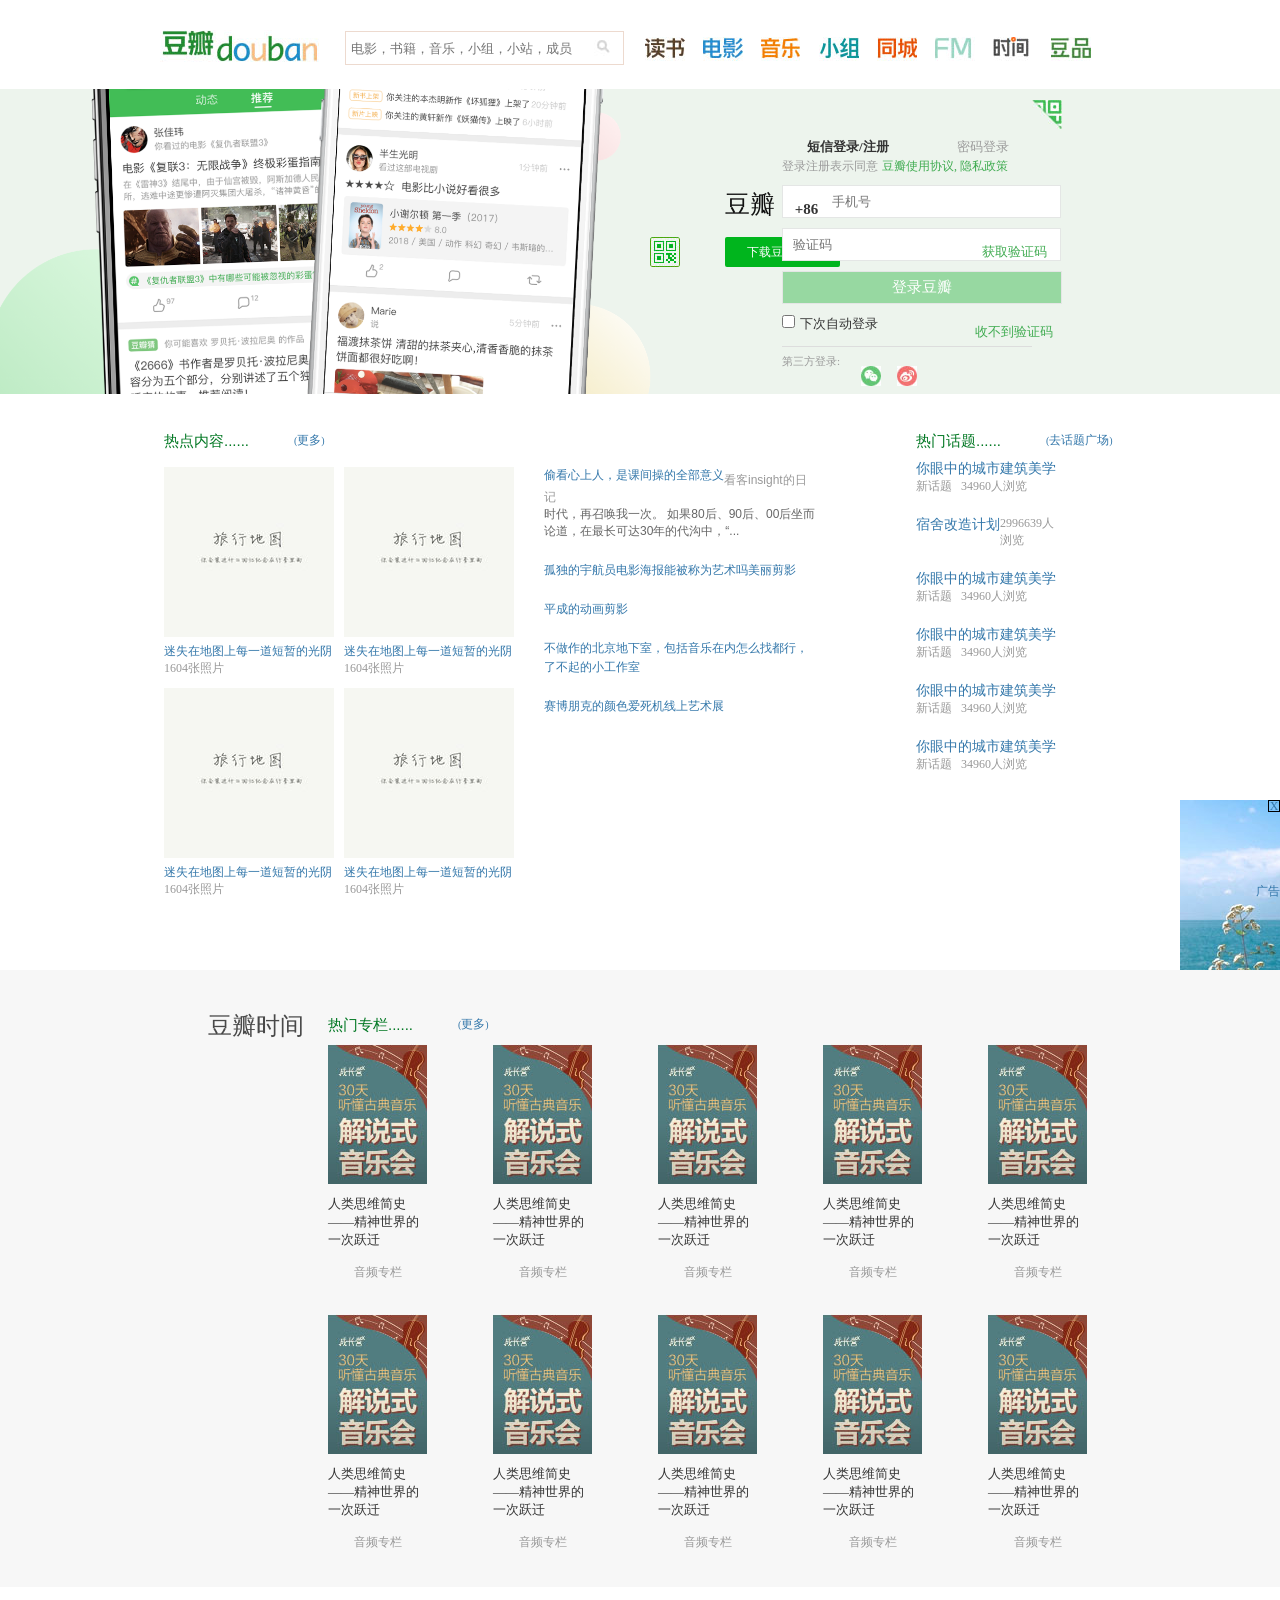
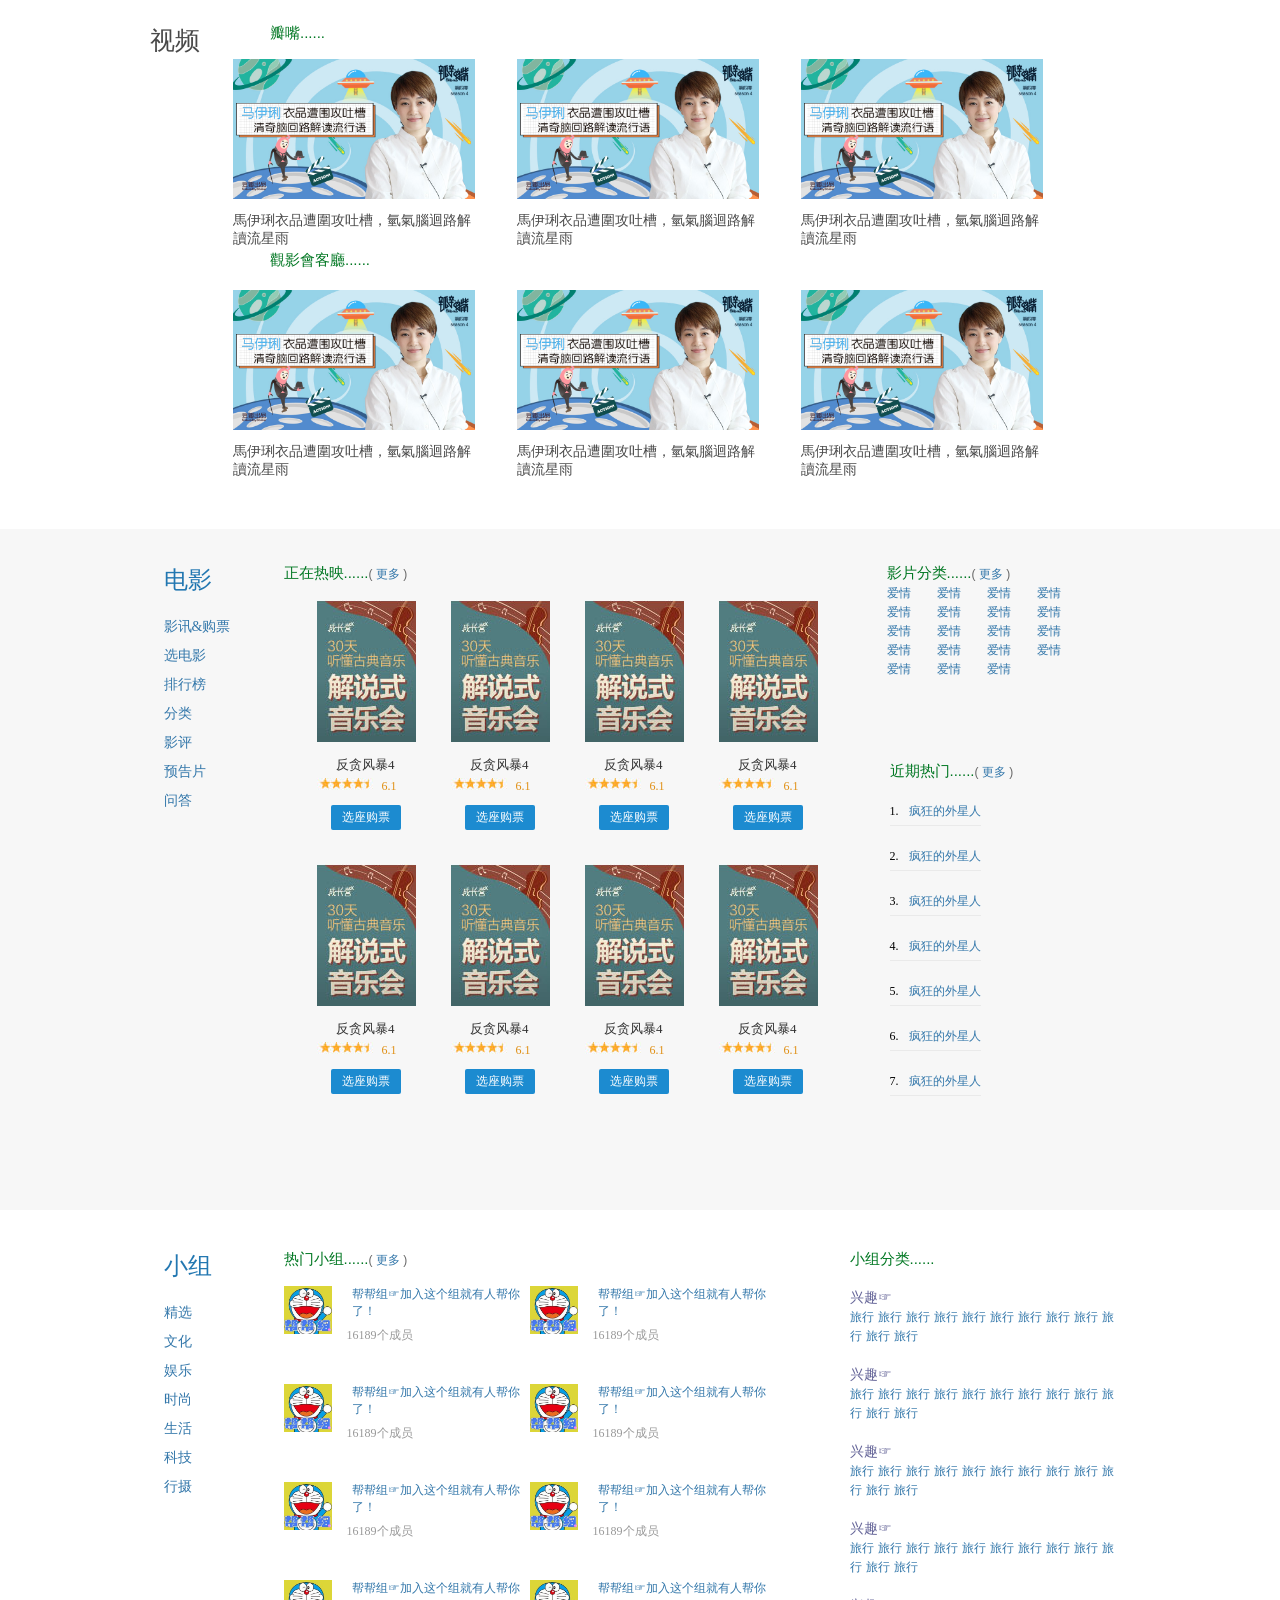
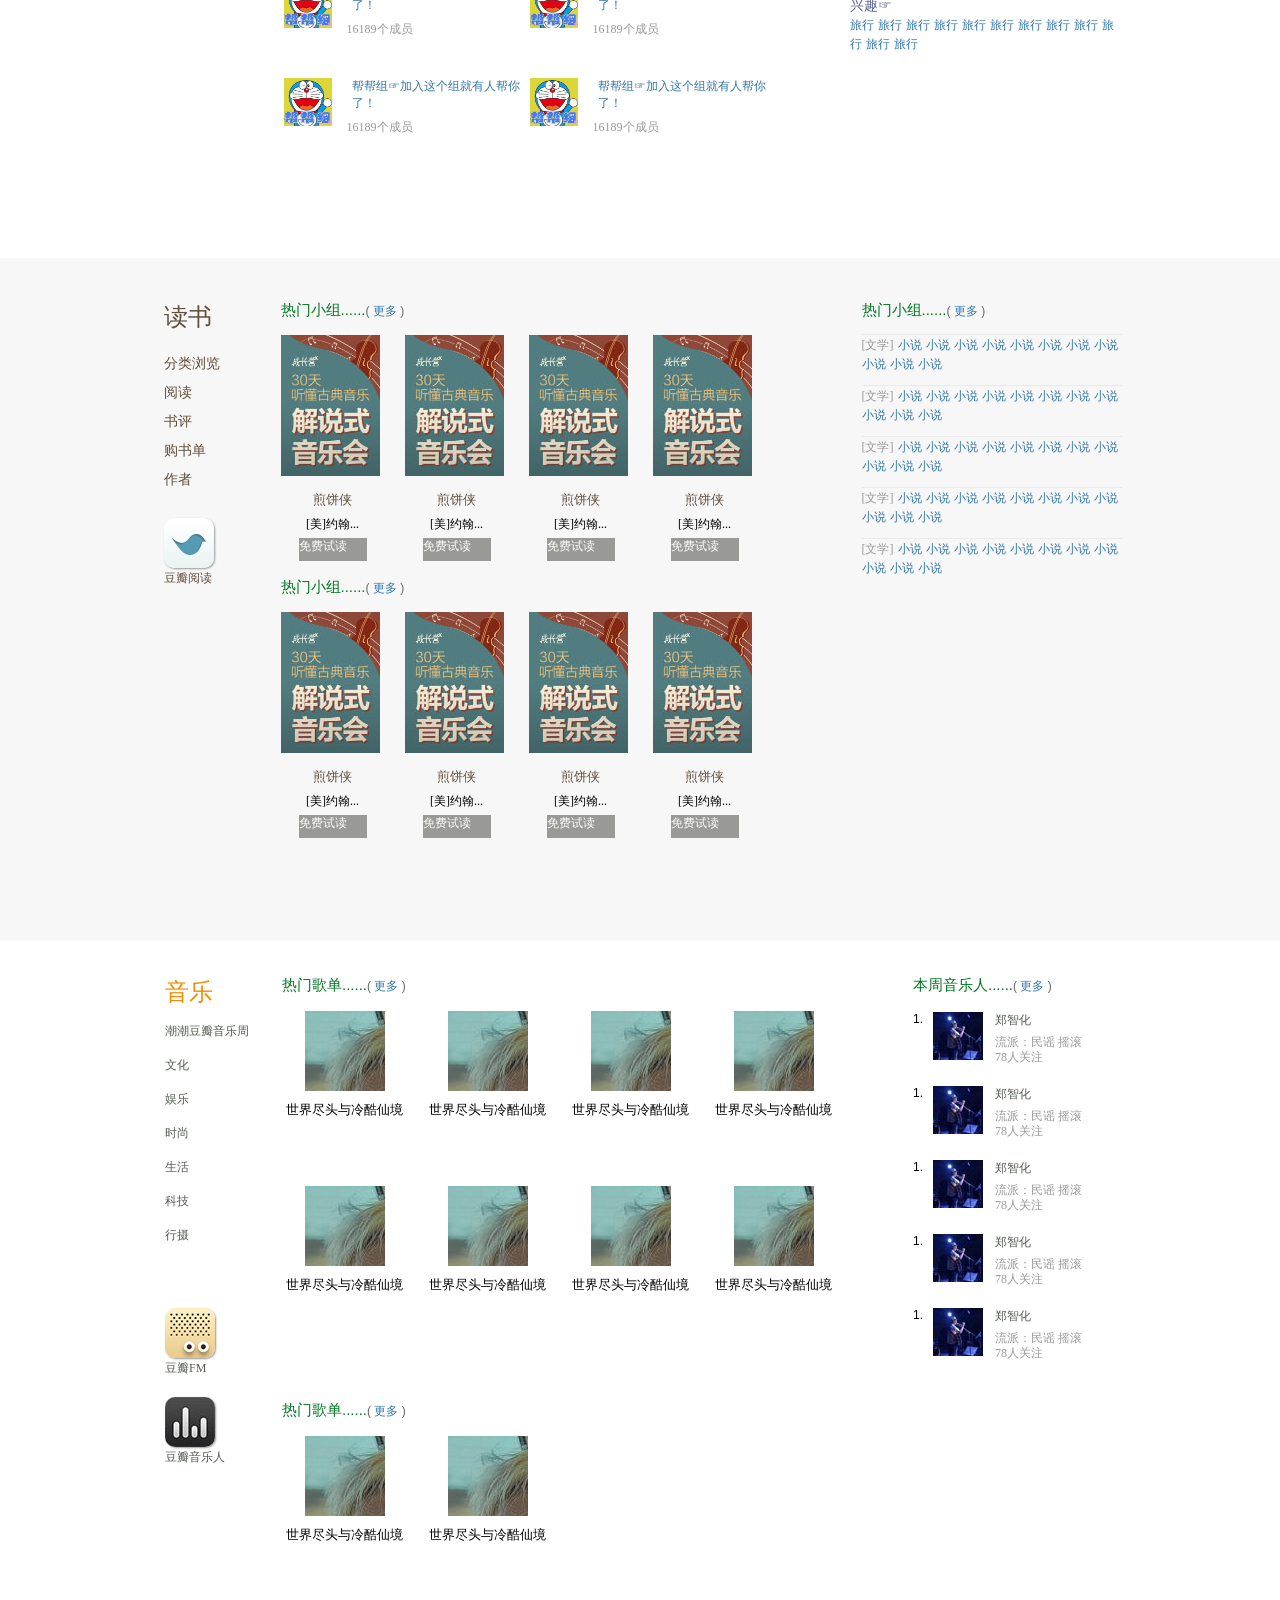
<file: 仿豆瓣首页+网页广告特效/home/index.html>
<!DOCTYPE html>
<html lang="en">
<head>
	<meta charset="UTF-8">
	<title>Douban</title>
	<link rel="stylesheet" type="text/css" href="./css/home.css">
</head>
<body>
	<!-- 首页顶部 -->
	 <div id="Header">
          <h1 class="Header-title">douban</h1>
          <a href="" class="Header-logo"></a>
          <form action="">
          	<input type="text" name="" placeholder="电影，书籍，音乐，小组，小站，成员" class="Header-searchbox"/>
            <input type="submit" value="" class="Header-searchicon" />	
          </form>
          <ul>
          	<li><a href="" class="Header-read"></a></li>
          	<li><a href="" class="Header-movie"></a></li>
          	<li><a href="" class="Header-music"></a></li>
          	<li><a href="" class="Header-group"></a></li>
          	<li><a href="" class="Header-city"></a></li>
          	<li><a href="" class="Header-fm"></a></li>
          	<li><a href="" class="Header-time"></a></li>
          	<li><a href="" class="Header-doupin"></a></li>
          </ul>
	 </div>
	 <!-- 首页顶部结束 -->
	 <!-- 注册部分 -->
	 <div id="Douban-register">
	 	  <p class="Douban-app">豆瓣<span class="Douban-shuzi">6.0</span></p>
	 	  <a href="" class="Douban-download">下载豆瓣 App</a>
	 	  <img src="./images/未标题-4.jpg" class="Douban-QRcode">
	 	  <div class="Register-right">
	 	  	<a href="" class="Register-icon"><span class="Register-saoma"><p class="Register-denglu">扫码登录</p></span></a>
	 	  	<ul class="Right-biaodan">
	 	  		<li class="Biaodan-duanxin">短信登录/注册</li>
	 	  		<li class="Biaodan-mima">密码登录</li>
	 	  		<br/>
	 	  		<li><span class="Biaodan-text">登录注册表示同意</span><a href="" class="Biaodan-xieyi">豆瓣使用协议, 隐私政策</a></li>
	 	  		<li><a href="" class="Biaodan-number">+86</a></li>
	 	  		<!-- <img src="images/未标题-8.jpg" class="Biaodan-img"> -->
	 	  		<li><input type="text" name="" placeholder="手机号" class="Biaodan-phone"></li>
	 	  		<li><input type="text" name="" placeholder="验证码" class="Biaodan-yanzheng"><a href="" class="Biaodan-idcode">获取验证码</a></li>
	 	  		<li><a href="" class="Biaodan-login">登录豆瓣</a></li>
	 	  		<li class="Biaodan-next"><input type="checkbox" name="" ><span class="Biaodan-zidong">下次自动登录</span></li>
	 	  		<li class="Biaodan-jieshou"><a href="" class="Biaodan-jieshou">收不到验证码</a></li>
	 	  		<img src="images/未标题-9.jpg" class="Biaodan-images">
	 	  		<li class="Biaodan-three">
	 	  			<span class="Biaodan-thlogin">第三方登录:</span>
	 	  			<a href="" class="Biaodan-weixin"></a>
	 	  			<a href="" class="Biaodan-weibo"></a>
	 	  		</li>
	 	  	</ul>
	 	  </div>
	 </div>
	 <!-- 注册部分结束 -->
	 <!-- 热点区域 -->
	 <div id="Douban-redian">
	 	<div class="Redian-left">
	 		<div class="Redian">
	 			<h3 class="Redian-title">热点内容......</h3>
	 		    <span class="Title-bracket">(<a href="">更多</a>)</span>
	 		</div>
	 		<ul>
	 			<li>
	 				<a href="" class="Redian-clean"><img src="images/未标题-15.jpg"></a>
                    <a href="">迷失在地图上每一道短暂的光阴</a>
                    <p class="Redian-number">1604张照片</p>
	 			</li>
	 			<li>
	 				<a href="" class="Redian-clean"><img src="images/未标题-15.jpg"></a>
                    <a href="">迷失在地图上每一道短暂的光阴</a>
                    <p class="Redian-number">1604张照片</p>
	 			</li>
	 			<li>
	 				<a href="" class="Redian-clean"><img src="images/未标题-15.jpg"></a>
                    <a href="">迷失在地图上每一道短暂的光阴</a>
                    <p class="Redian-number">1604张照片</p>
	 			</li>
	 			<li>
	 				<a href="" class="Redian-clean"><img src="images/未标题-15.jpg"></a>
                    <a href="">迷失在地图上每一道短暂的光阴</a>
                    <p class="Redian-number">1604张照片</p>
	 			</li>
	 		</ul>
	 	</div>
	 	<div class="Redian-center">
	 		<ul>
	 			<li class="Center-first"><a href="">偷看心上人，是课间操的全部意义</a></li>
	 			<p><span class="Center-note">看客insight的日记</span>时代，再召唤我一次。 如果80后、90后、00后坐而论道，在最长可达30年的代沟中，“...</p>
	 			<li><a href="">孤独的宇航员</a></li>
	 			<li><a href="">电影海报能被称为艺术吗</a></li>
	 			<li><a href="">美丽剪影</a></li>
	 			<li><a href="">平成的动画剪影</a></li>
	 			<li><a href="">不做作的北京地下室，包括音乐在内怎么找都行，了不起的小工作室</a></li>
	 			<li><a href="">赛博朋克的颜色</a></li>
	 			<li><a href="">爱死机线上艺术展</a></li>
	 		</ul>
	 	</div>
	 	<div class="Redian-right">
	 		<div class="Redian">
	 			<h3 class="Redian-title">热门话题......</h3>
	 		    <span class="Title-bracket">(<a href="">去话题广场</a>)</span>
	 		</div>
	 		<ul>
	 			<li><a href="" class="Right-huati">你眼中的城市建筑美学</a></li>
	 			<p class="Right-liulan">新话题 &nbsp&nbsp34960人浏览</p>
	 			<li><a href="" class="Right-huati">宿舍改造计划</a></li>
	 			<p class="Right-liulan">2996639人浏览</p>
	 			<li><a href="" class="Right-huati">你眼中的城市建筑美学</a></li>
	 			<p class="Right-liulan">新话题 &nbsp&nbsp34960人浏览</p>
	 			<li><a href="" class="Right-huati">你眼中的城市建筑美学</a></li>
	 			<p class="Right-liulan">新话题 &nbsp&nbsp34960人浏览</p>
	 			<li><a href="" class="Right-huati">你眼中的城市建筑美学</a></li>
	 			<p class="Right-liulan">新话题 &nbsp&nbsp34960人浏览</p>
	 			<li><a href="" class="Right-huati">你眼中的城市建筑美学</a></li>
	 			<p class="Right-liulan">新话题 &nbsp&nbsp34960人浏览</p>
	 		</ul>
	 	</div>
	 </div>
	 <!-- 热点区域结束 -->
	 <!-- 豆瓣时间 -->
	 <div id="Time">
	 	<div class="Time-title"><a href="" >豆瓣时间</a></div>
	 	<div class="Time-pos">
	 		<div class="Redian">
	 			<h3 class="Redian-title">热门专栏......</h3>
	 		    <span class="Title-bracket">(<a href="">更多</a>)</span>
	 	    </div>
	 	</div>
	 	<ul class="Time-book">
	 		<li class="Book-zero">
	 			<a href="" class="Book-one"></a>
	 			<a href="" class="Book-two">人类思维简史——精神世界的一次跃迁</a>
	 			<span class="Book-three">音频专栏</span>
	 		</li>
	 		<li class="Book-zero">
	 			<a href="" class="Book-one"></a>
	 			<a href="" class="Book-two">人类思维简史——精神世界的一次跃迁</a>
	 			<span class="Book-three">音频专栏</span>
	 		</li>
	 		<li class="Book-zero">
	 			<a href="" class="Book-one"></a>
	 			<a href="" class="Book-two">人类思维简史——精神世界的一次跃迁</a>
	 			<span class="Book-three">音频专栏</span>
	 		</li>
	 		<li class="Book-zero">
	 			<a href="" class="Book-one"></a>
	 			<a href="" class="Book-two">人类思维简史——精神世界的一次跃迁</a>
	 			<span class="Book-three">音频专栏</span>
	 		</li>
	 		<li class="Book-zero">
	 			<a href="" class="Book-one"></a>
	 			<a href="" class="Book-two">人类思维简史——精神世界的一次跃迁</a>
	 			<span class="Book-three">音频专栏</span>
	 		</li>
	 		<li class="Book-zero">
	 			<a href="" class="Book-one"></a>
	 			<a href="" class="Book-two">人类思维简史——精神世界的一次跃迁</a>
	 			<span class="Book-three">音频专栏</span>
	 		</li>
	 		<li class="Book-zero">
	 			<a href="" class="Book-one"></a>
	 			<a href="" class="Book-two">人类思维简史——精神世界的一次跃迁</a>
	 			<span class="Book-three">音频专栏</span>
	 		</li>
	 		<li class="Book-zero">
	 			<a href="" class="Book-one"></a>
	 			<a href="" class="Book-two">人类思维简史——精神世界的一次跃迁</a>
	 			<span class="Book-three">音频专栏</span>
	 		</li>
	 		<li class="Book-zero">
	 			<a href="" class="Book-one"></a>
	 			<a href="" class="Book-two">人类思维简史——精神世界的一次跃迁</a>
	 			<span class="Book-three">音频专栏</span>
	 		</li>
	 		<li class="Book-zero">
	 			<a href="" class="Book-one"></a>
	 			<a href="" class="Book-two">人类思维简史——精神世界的一次跃迁</a>
	 			<span class="Book-three">音频专栏</span>
	 		</li>
	 	</ul>
	 </div>
	 <!-- 豆瓣时间结束 -->
	 <!-- 豆瓣视频 -->
	 <div id="Douban-video">
	 	<h2><a href="">视频</a></h2>
	 	<!-- <div class="Video-center"> -->
	 		<div class="Redian">
	 	    	<h3 class="Redian-title"><span class="banzui">瓣嘴......</span></h3>
	 	    </div>
	 	    <ul>
	 	    	<li><a href="" class="Video-img"></a><a href="" class="Video-text">    馬伊琍衣品遭圍攻吐槽，氫氣腦迴路解讀流星雨</a></li>    
	 	    </ul>    
	 	    <ul>    
	 	    	    <li><a href="" class="Video-img"></a><a href="" class="Video-text">    馬伊琍衣品遭圍攻吐槽，氫氣腦迴路解讀流星雨</a></li>    
	 	    </ul>    
	 	    <ul>    
	 	    	    <li><a href="" class="Video-img"></a><a href="" class="Video-text">    馬伊琍衣品遭圍攻吐槽，氫氣腦迴路解讀流星雨</a></li>    
	 	    </ul>
	 	    <h3><span class="Video-guanying">觀影會客廳......</span></h3>
	 	    <ul>
	 	    	<li><a href="" class="Video-img"></a><a href="" class="Video-text">    馬伊琍衣品遭圍攻吐槽，氫氣腦迴路解讀流星雨</a></li>    
	 	    </ul>
	 	    <ul>
	 	    	<li><a href="" class="Video-img"></a><a href="" class="Video-text">    馬伊琍衣品遭圍攻吐槽，氫氣腦迴路解讀流星雨</a></li>    
	 	    </ul>    
	 	    <ul>
	 	    	<li><a href="" class="Video-img"></a><a href="" class="Video-text">    馬伊琍衣品遭圍攻吐槽，氫氣腦迴路解讀流星雨</a></li>    
	 	    </ul>        
	 	<!-- </div> -->
	 </div>
	 <!-- 豆瓣视频结束 -->
	 <!-- 电影区域 -->
	 <div id="Douban-bg">
	 	<div class="Douban-movie">
	 		<!-- 电影区域左侧 -->
	 		<div class="Menu-zuo">
	 			<h2><a href="" class="Left-menu">电影</a></h2>
	 		    <ul class="Left-ul">
	 		    	<li class="Left-li"><a href="" class="Menu-buy">影讯&购票</a></li>
	 		    	<li class="Left-li"><a href="" class="Menu-buy">选电影</a></li>
	 		    	<li class="Left-li"><a href="" class="Menu-buy">排行榜</a></li>
	 		    	<li class="Left-li"><a href="" class="Menu-buy">分类</a></li>
	 		    	<li class="Left-li"><a href="" class="Menu-buy">影评</a></li>
	 		    	<li class="Left-li"><a href="" class="Menu-buy">预告片</a></li>
	 		    	<li class="Left-li"><a href="" class="Menu-buy">问答</a></li>
	 		    </ul>
	 		</div>	
	 		<!-- 电影区域左侧结束 -->
	 		<!-- 电影区域中间 -->
	 		<div class="Movie-center">
	 			<h3 class="Center-title">正在热映......</h3>
	 		    <span class="Center-kuohao">(&nbsp<a href="">更多</a>&nbsp)</span>
	 		    <ul class="Center-video">
	 		    	<li class="Center-first">
	 		    		<a href=""  class="haibao"><img src="./images/未标题-17.jpg"></a>
	 		    		<a href="" class="Center-name">反贪风暴4</a>
	 		    		<span class="Center-pingfen">6.1</span>
	 		    		<a href="" class="Center-buy">选座购票</a>
	 		    	</li>
	 		    	<li class="Center-first">
	 		    		<a href=""  class="haibao"><img src="./images/未标题-17.jpg"></a>
	 		    		<a href="" class="Center-name">反贪风暴4</a>
	 		    		<span class="Center-pingfen">6.1</span>
	 		    		<a href="" class="Center-buy">选座购票</a>
	 		    	</li>
	 		    	<li class="Center-first">
	 		    		<a href=""  class="haibao"><img src="./images/未标题-17.jpg"></a>
	 		    		<a href="" class="Center-name">反贪风暴4</a>
	 		    		<span class="Center-pingfen">6.1</span>
	 		    		<a href="" class="Center-buy">选座购票</a>
	 		    	</li>
	 		    	<li class="Center-first">
	 		    		<a href=""  class="haibao"><img src="./images/未标题-17.jpg"></a>
	 		    		<a href="" class="Center-name">反贪风暴4</a>
	 		    		<span class="Center-pingfen">6.1</span>
	 		    		<a href="" class="Center-buy">选座购票</a>
	 		    	</li>
	 		    	<li class="Center-first">
	 		    		<a href=""  class="haibao"><img src="./images/未标题-17.jpg"></a>
	 		    		<a href="" class="Center-name">反贪风暴4</a>
	 		    		<span class="Center-pingfen">6.1</span>
	 		    		<a href="" class="Center-buy">选座购票</a>
	 		    	</li>
	 		    	<li class="Center-first">
	 		    		<a href=""  class="haibao"><img src="./images/未标题-17.jpg"></a>
	 		    		<a href="" class="Center-name">反贪风暴4</a>
	 		    		<span class="Center-pingfen">6.1</span>
	 		    		<a href="" class="Center-buy">选座购票</a>
	 		    	</li>
	 		    	<li class="Center-first">
	 		    		<a href=""  class="haibao"><img src="./images/未标题-17.jpg"></a>
	 		    		<a href="" class="Center-name">反贪风暴4</a>
	 		    		<span class="Center-pingfen">6.1</span>
	 		    		<a href="" class="Center-buy">选座购票</a>
	 		    	</li>
	 		    	<li class="Center-first">
	 		    		<a href=""  class="haibao"><img src="./images/未标题-17.jpg"></a>
	 		    		<a href="" class="Center-name">反贪风暴4</a>
	 		    		<span class="Center-pingfen">6.1</span>
	 		    		<a href="" class="Center-buy">选座购票</a>
	 		    	</li>
	 		    </ul>
	 		</div>
	 		<!-- 电影区域中间结束 -->
	 		<!-- 电影区域右侧 -->
	 		<div class="Movie-right">
	 			<div class="Right-fenlei">
	 				<h3 class="Center-title">影片分类......</h3>
	 		        <span class="Center-kuohao">(&nbsp<a href="">更多</a>&nbsp)</span>
	 		        <ul class="Right-ul">
	 		        	<li class="Right-love"><a href="">爱情</a></li>
	 		        	<li class="Right-love"><a href="">爱情</a></li>
	 		        	<li class="Right-love"><a href="">爱情</a></li>
	 		        	<li class="Right-love"><a href="">爱情</a></li>
	 		        	<li class="Right-love"><a href="">爱情</a></li>
	 		        	<li class="Right-love"><a href="">爱情</a></li>
	 		        	<li class="Right-love"><a href="">爱情</a></li>
	 		        	<li class="Right-love"><a href="">爱情</a></li>
	 		        	<li class="Right-love"><a href="">爱情</a></li>
	 		        	<li class="Right-love"><a href="">爱情</a></li>
	 		        	<li class="Right-love"><a href="">爱情</a></li>
	 		        	<li class="Right-love"><a href="">爱情</a></li>
	 		        	<li class="Right-love"><a href="">爱情</a></li>
	 		        	<li class="Right-love"><a href="">爱情</a></li>
	 		        	<li class="Right-love"><a href="">爱情</a></li>
	 		        	<li class="Right-love"><a href="">爱情</a></li>
	 		        	<li class="Right-love"><a href="">爱情</a></li>
	 		        	<li class="Right-love"><a href="">爱情</a></li>
	 		        	<li class="Right-love"><a href="">爱情</a></li>
	 		        </ul>
	 		        <div class="Right-hot">
	 		        	<h3 class="Center-title">近期热门......</h3>
	 		            <span class="Center-kuohao">(&nbsp<a href="">更多</a>&nbsp)</span>
	 		            <ol>
	 		            	<li class="Right-border">
                                <span class="Right-number">1. &nbsp</span>
	 		               		<a href="">疯狂的外星人</a>
	 		               	</li>
	 		               	<li class="Right-border">
                                <span class="Right-number">2. &nbsp</span>
	 		               		<a href="">疯狂的外星人</a>
	 		               	</li>
	 		               	<li class="Right-border">
                                <span class="Right-number">3. &nbsp</span>
	 		               		<a href="">疯狂的外星人</a>
	 		               	</li>
	 		               	<li class="Right-border">
                                <span class="Right-number">4. &nbsp</span>
	 		               		<a href="">疯狂的外星人</a>
	 		               	</li>
	 		               	<li class="Right-border">
                                <span class="Right-number">5. &nbsp</span>
	 		               		<a href="">疯狂的外星人</a>
	 		               	</li>
	 		               	<li class="Right-border">
                                <span class="Right-number">6. &nbsp</span>
	 		               		<a href="">疯狂的外星人</a>
	 		               	</li>
	 		               	<li class="Right-border">
                                <span class="Right-number">7. &nbsp</span>
	 		               		<a href="">疯狂的外星人</a>
	 		               	</li>
	 		            </ol>
	 		        </div>
	 			</div>
	 		</div>
	 		<!-- 电影区域右侧结束 -->
	 	</div>
	 </div>
	 <!-- 电影区域结束 -->
     <!-- 小组区域 -->
     <div id="Douban-group">
     	<!-- 小组区域左侧 -->
	 		<div class="Menu-zuo">
	 			<h2><a href="" class="Left-menu">小组</a></h2>
	 		    <ul class="Left-ul">
	 		    	<li class="Left-li"><a href="" class="Menu-buy">精选</a></li>
	 		    	<li class="Left-li"><a href="" class="Menu-buy">文化</a></li>
	 		    	<li class="Left-li"><a href="" class="Menu-buy">娱乐</a></li>
	 		    	<li class="Left-li"><a href="" class="Menu-buy">时尚</a></li>
	 		    	<li class="Left-li"><a href="" class="Menu-buy">生活</a></li>
	 		    	<li class="Left-li"><a href="" class="Menu-buy">科技</a></li>
	 		    	<li class="Left-li"><a href="" class="Menu-buy">行摄</a></li>
	 		    </ul>
	 		</div>
	 	<!-- 小组区域左侧结束 -->
        <!-- 小组区域中间 -->
	 		<div class="Group-center">
	 			<div class="titleH3">
	 				<h3 class="Center-title">热门小组......</h3>
	 			    <span class="Center-kuohao">(&nbsp<a href="">更多</a>&nbsp)</span>
	 			</div>
	 			<ul class="groupUl">
	 				<li class="centerGroupList">
	 					<a href=""><img src="./images/未标题-18.jpg"  class="groupCenterImg"></a>
	 					<a href="" class="centerLink">帮帮组☞加入这个组就有人帮你了！</a>
	 					<p>16189个成员</p>
	 				</li>
	 				<li class="centerGroupList">
	 					<a href=""><img src="./images/未标题-18.jpg"  class="groupCenterImg"></a>
	 					<a href="" class="centerLink">帮帮组☞加入这个组就有人帮你了！</a>
	 					<p>16189个成员</p>
	 				</li>
	 				<li class="centerGroupList">
	 					<a href=""><img src="./images/未标题-18.jpg"  class="groupCenterImg"></a>
	 					<a href="" class="centerLink">帮帮组☞加入这个组就有人帮你了！</a>
	 					<p>16189个成员</p>
	 				</li>
	 				<li class="centerGroupList">
	 					<a href=""><img src="./images/未标题-18.jpg"  class="groupCenterImg"></a>
	 					<a href="" class="centerLink">帮帮组☞加入这个组就有人帮你了！</a>
	 					<p>16189个成员</p>
	 				</li>
	 				<li class="centerGroupList">
	 					<a href=""><img src="./images/未标题-18.jpg"  class="groupCenterImg"></a>
	 					<a href="" class="centerLink">帮帮组☞加入这个组就有人帮你了！</a>
	 					<p>16189个成员</p>
	 				</li>
	 				<li class="centerGroupList">
	 					<a href=""><img src="./images/未标题-18.jpg"  class="groupCenterImg"></a>
	 					<a href="" class="centerLink">帮帮组☞加入这个组就有人帮你了！</a>
	 					<p>16189个成员</p>
	 				</li>
	 				<li class="centerGroupList">
	 					<a href=""><img src="./images/未标题-18.jpg"  class="groupCenterImg"></a>
	 					<a href="" class="centerLink">帮帮组☞加入这个组就有人帮你了！</a>
	 					<p>16189个成员</p>
	 				</li>
	 				<li class="centerGroupList">
	 					<a href=""><img src="./images/未标题-18.jpg"  class="groupCenterImg"></a>
	 					<a href="" class="centerLink">帮帮组☞加入这个组就有人帮你了！</a>
	 					<p>16189个成员</p>
	 				</li>
	 				<li class="centerGroupList">
	 					<a href=""><img src="./images/未标题-18.jpg"  class="groupCenterImg"></a>
	 					<a href="" class="centerLink">帮帮组☞加入这个组就有人帮你了！</a>
	 					<p>16189个成员</p>
	 				</li>
	 				<li class="centerGroupList">
	 					<a href=""><img src="./images/未标题-18.jpg"  class="groupCenterImg"></a>
	 					<a href="" class="centerLink">帮帮组☞加入这个组就有人帮你了！</a>
	 					<p>16189个成员</p>
	 				</li>
	 			</ul>
	 		</div>
	 	<!-- 小组区域中间结束	 -->
	 	<!-- 小组区域右边 -->
	 	    <div class="groupRight">
	 	    	<div class="titleH3">
	 				<h3 class="Center-title">小组分类......</h3>	
	 			</div>
                <ul class="rightList">
                	<li class="rightLi">
                		<p><a href=""  class="listHobby">兴趣☞</a></p>
                		<a href="">旅行</a>
                		<a href="">旅行</a>
                		<a href="">旅行</a>
                		<a href="">旅行</a>
                        <a href="">旅行</a>
                        <a href="">旅行</a>
                        <a href="">旅行</a>
                        <a href="">旅行</a>
                        <a href="">旅行</a>
                        <a href="">旅行</a>                  
                        <a href="">旅行</a>
                        <a href="">旅行</a>
                	</li>
                	<li class="rightLi">
                		<p><a href=""  class="listHobby">兴趣☞</a></p>
                		<a href="">旅行</a>
                		<a href="">旅行</a>
                		<a href="">旅行</a>
                		<a href="">旅行</a>
                        <a href="">旅行</a>
                        <a href="">旅行</a>
                        <a href="">旅行</a>
                        <a href="">旅行</a>
                        <a href="">旅行</a>
                        <a href="">旅行</a>                  
                        <a href="">旅行</a>
                        <a href="">旅行</a>
                	</li>
                	<li class="rightLi">
                		<p><a href=""  class="listHobby">兴趣☞</a></p>
                		<a href="">旅行</a>
                		<a href="">旅行</a>
                		<a href="">旅行</a>
                		<a href="">旅行</a>
                        <a href="">旅行</a>
                        <a href="">旅行</a>
                        <a href="">旅行</a>
                        <a href="">旅行</a>
                        <a href="">旅行</a>
                        <a href="">旅行</a>                  
                        <a href="">旅行</a>
                        <a href="">旅行</a>
                	</li>
                	<li class="rightLi">
                		<p><a href=""  class="listHobby">兴趣☞</a></p>
                		<a href="">旅行</a>
                		<a href="">旅行</a>
                		<a href="">旅行</a>
                		<a href="">旅行</a>
                        <a href="">旅行</a>
                        <a href="">旅行</a>
                        <a href="">旅行</a>
                        <a href="">旅行</a>
                        <a href="">旅行</a>
                        <a href="">旅行</a>                  
                        <a href="">旅行</a>
                        <a href="">旅行</a>
                	</li>
                	<li class="rightLi">
                		<p><a href=""  class="listHobby">兴趣☞</a></p>
                		<a href="">旅行</a>
                		<a href="">旅行</a>
                		<a href="">旅行</a>
                		<a href="">旅行</a>
                        <a href="">旅行</a>
                        <a href="">旅行</a>
                        <a href="">旅行</a>
                        <a href="">旅行</a>
                        <a href="">旅行</a>
                        <a href="">旅行</a>                  
                        <a href="">旅行</a>
                        <a href="">旅行</a>
                	</li>
                </ul>
	 	    </div>
	 	<!-- 小组区域右边结束 -->
     </div>
     <!-- 小组区域结束 -->
     <!-- 读书区域 -->
     <div id="doubanReadBackgroud">
     	<div class="doubanRead">
     		<!-- 读书区域左边 -->
     		<div class="Menu-zuo">
	 			<h2><a href="" class="Left-read">读书</a></h2>
	 		    <ul class="Left-ul">
	 		    	<li class="Left-li"><a href="" class="Menu-read">分类浏览</a></li>
	 		    	<li class="Left-li"><a href="" class="Menu-read">阅读</a></li>
	 		    	<li class="Left-li"><a href="" class="Menu-read">书评</a></li>
	 		    	<li class="Left-li"><a href="" class="Menu-read">购书单</a></li>
	 		    	<li class="Left-li"><a href="" class="Menu-read">作者</a></li>
	 		    </ul>
	 		    <a href="" class="readImg"></a>	 		    	 		    
	 		    <a href="" class="readReading">豆瓣阅读</a>
	 		</div>
     		<!-- 读书区域左边结束 -->
     		<!-- 读书区域中间 -->
     		<div class="readCenter">
     			<div class="readCenterFirst">
     			    <div class="titleH3">
	 			        <h3 class="Center-title">热门小组......</h3>
	 			        <span class="Center-kuohao">(&nbsp<a href="">更多</a>&nbsp)</span>
	 			    </div>
	 			    <ul class="centerReadUl">
	 			    	<li class="centerReadLi">
	 			    		<a href="" class="centerPlaybill"></a>
	 			    		<a href="" class="centerName">煎饼侠</a>
	 			    		<p class="centerAuthor">[美]约翰...</p>
	 			    		<a href="" class="centerFreeReading">免费试读</a>
	 			    	</li>
	 			    	<li class="centerReadLi">
	 			    		<a href="" class="centerPlaybill"></a>
	 			    		<a href="" class="centerName">煎饼侠</a>
	 			    		<p class="centerAuthor">[美]约翰...</p>
	 			    		<a href="" class="centerFreeReading">免费试读</a>
	 			    	</li>
	 			    
	 			        <li class="centerReadLi">
	 			        	<a href="" class="centerPlaybill"></a>
	 			        	<a href="" class="centerName">煎饼侠</a>
	 			        	<p class="centerAuthor">[美]约翰...</p>
	 			        	<a href="" class="centerFreeReading">免费试读</a>
	 			        </li>
	 			        
	 			        <li class="centerReadLi">
	 			        	<a href="" class="centerPlaybill"></a>
	 			        	<a href="" class="centerName">煎饼侠</a>
	 			        	<p class="centerAuthor">[美]约翰...</p>
	 			        	<a href="" class="centerFreeReading">免费试读</a>
	 			        </li>
	 			    </ul>
     			</div>
                <div class="readCenterSecond">
     			    	<div class="titleH3">
	 			    	   <h3 class="Center-title">热门小组......</h3>
	 			           <span class="Center-kuohao">(&nbsp<a href="">更多</a>&nbsp)</span>
	 			        </div>
	 			    <ul class="centerReadUl">
	 			    	<li class="centerReadLi">
	 			    		<a href="" class="centerPlaybill"></a>
	 			    		<a href="" class="centerName">煎饼侠</a>
	 			    		<p class="centerAuthor">[美]约翰...</p>
	 			    		<a href="" class="centerFreeReading">免费试读</a>
	 			    	</li>
	 			    	<li class="centerReadLi">
	 			    		<a href="" class="centerPlaybill"></a>
	 			    		<a href="" class="centerName">煎饼侠</a>
	 			    		<p class="centerAuthor">[美]约翰...</p>
	 			    		<a href="" class="centerFreeReading">免费试读</a>
	 			    	</li>
	 			    
	 			        <li class="centerReadLi">
	 			        	<a href="" class="centerPlaybill"></a>
	 			        	<a href="" class="centerName">煎饼侠</a>
	 			        	<p class="centerAuthor">[美]约翰...</p>
	 			        	<a href="" class="centerFreeReading">免费试读</a>
	 			        </li>
	 			        
	 			        <li class="centerReadLi">
	 			        	<a href="" class="centerPlaybill"></a>
	 			        	<a href="" class="centerName">煎饼侠</a>
	 			        	<p class="centerAuthor">[美]约翰...</p>
	 			        	<a href="" class="centerFreeReading">免费试读</a>
	 			        </li>
	 			    </ul>
     			</div>
     		</div>
     		<!-- 读书区域中间结束 -->
     		<!-- 读书区域右边 -->
     		<div class="readRight">
     			<div class="titleH3">
	 			    <h3 class="Center-title">热门小组......</h3>
	 		        <span class="Center-kuohao">(&nbsp<a href="">更多</a>&nbsp)</span>
	 			</div>
	 			<ul class="rightReadUl">
	 				<li class="rightReadLi">
	 					<span class="rightLetter">[文学]</span>
	 					<a href="">小说</a>
	 					<a href="">小说</a>
	 					<a href="">小说</a>
	 					<a href="">小说</a>
	 					<a href="">小说</a>
	 					<a href="">小说</a>
	 					<a href="">小说</a>
	 					<a href="">小说</a>
	 					<a href="">小说</a>
	 					<a href="">小说</a>
	 					<a href="">小说</a>
	 				</li>
	 				<li class="rightReadLi">
	 					<span class="rightLetter">[文学]</span>
	 					<a href="">小说</a>
	 					<a href="">小说</a>
	 					<a href="">小说</a>
	 					<a href="">小说</a>
	 					<a href="">小说</a>
	 					<a href="">小说</a>
	 					<a href="">小说</a>
	 					<a href="">小说</a>
	 					<a href="">小说</a>
	 					<a href="">小说</a>
	 					<a href="">小说</a>
	 				</li>
	 				<li class="rightReadLi">
	 					<span class="rightLetter">[文学]</span>
	 					<a href="">小说</a>
	 					<a href="">小说</a>
	 					<a href="">小说</a>
	 					<a href="">小说</a>
	 					<a href="">小说</a>
	 					<a href="">小说</a>
	 					<a href="">小说</a>
	 					<a href="">小说</a>
	 					<a href="">小说</a>
	 					<a href="">小说</a>
	 					<a href="">小说</a>
	 				</li>
	 				<li class="rightReadLi">
	 					<span class="rightLetter">[文学]</span>
	 					<a href="">小说</a>
	 					<a href="">小说</a>
	 					<a href="">小说</a>
	 					<a href="">小说</a>
	 					<a href="">小说</a>
	 					<a href="">小说</a>
	 					<a href="">小说</a>
	 					<a href="">小说</a>
	 					<a href="">小说</a>
	 					<a href="">小说</a>
	 					<a href="">小说</a>
	 				</li>
	 				<li class="rightReadLi">
	 					<span class="rightLetter">[文学]</span>
	 					<a href="">小说</a>
	 					<a href="">小说</a>
	 					<a href="">小说</a>
	 					<a href="">小说</a>
	 					<a href="">小说</a>
	 					<a href="">小说</a>
	 					<a href="">小说</a>
	 					<a href="">小说</a>
	 					<a href="">小说</a>
	 					<a href="">小说</a>
	 					<a href="">小说</a>
	 				</li>
	 			</ul>
     		</div>
     		<!-- 读书区域右边结束 -->
     	</div>
     </div>
     <!-- 读书区域结束 -->
     <!-- 音乐区域 -->
     <div id="doubanMusic">
     	<!-- 音乐区域左侧 -->
     	<div class="menuMusicLeft">
	 		<h2 class="musicH2"><a href="" class="Left-menu">音乐</a></h2>
	 		<ul class="Left-ul">
	 		    <li class="Left-li"><a href="" class="Menu-buy">潮潮豆瓣音乐周</a></li>
	 		    <li class="Left-li"><a href="" class="Menu-buy">文化</a></li>
	 		    <li class="Left-li"><a href="" class="Menu-buy">娱乐</a></li>
	 		    <li class="Left-li"><a href="" class="Menu-buy">时尚</a></li>
	 		    <li class="Left-li"><a href="" class="Menu-buy">生活</a></li>
	 		    <li class="Left-li"><a href="" class="Menu-buy">科技</a></li>
	 		    <li class="Left-li"><a href="" class="Menu-buy">行摄</a></li>
	 		</ul>
	 		<a href="" class="musicDoubanFM"></a>
	 		<a href="" class="musicFM">豆瓣FM</a>
	 		<a href="" class="doubanMusicen"></a>
	 		<a href="" class="musicen">豆瓣音乐人</a>
	 	</div>
	 	<!-- 音乐区域左侧结束 -->
	 	<!-- 音乐区域中间 -->
	 	<div class="musicCenter">
	 		<div class="musicCenterFirst">
	 			<div class="titleH3">
	 			<h3 class="Center-title">热门歌单......</h3>
	 		    <span class="Center-kuohao">(&nbsp<a href="">更多</a>&nbsp)</span>
	 		</div>
	 		<ul class="musicCenterUl">
	 			<li class="musicCenterLi">
	 				<a href="" class="musicCenterImg"></a>
	 				<p class="musicCenterText">世界尽头与冷酷仙境</p>
	 			</li>
	 			<li class="musicCenterLi">
	 				<a href="" class="musicCenterImg"></a>
	 				<p class="musicCenterText">世界尽头与冷酷仙境</p>
	 			</li>
	 			<li class="musicCenterLi">
	 				<a href="" class="musicCenterImg"></a>
	 				<p class="musicCenterText">世界尽头与冷酷仙境</p>
	 			</li>
	 			<li class="musicCenterLi">
	 				<a href="" class="musicCenterImg"></a>
	 				<p class="musicCenterText">世界尽头与冷酷仙境</p>
	 			</li>
	 			<li class="musicCenterLi">
	 				<a href="" class="musicCenterImg"></a>
	 				<p class="musicCenterText">世界尽头与冷酷仙境</p>
	 			</li>
	 			<li class="musicCenterLi">
	 				<a href="" class="musicCenterImg"></a>
	 				<p class="musicCenterText">世界尽头与冷酷仙境</p>
	 			</li>
	 			<li class="musicCenterLi">
	 				<a href="" class="musicCenterImg"></a>
	 				<p class="musicCenterText">世界尽头与冷酷仙境</p>
	 			</li>
	 			<li class="musicCenterLi">
	 				<a href="" class="musicCenterImg"></a>
	 				<p class="musicCenterText">世界尽头与冷酷仙境</p>
	 			</li>
	 		</ul>
	 	</div>
	 	<div class="musicCenterSecond">
	 		<div class="titleH3">
	 		    <h3 class="Center-title">热门歌单......</h3>
	 	        <span class="Center-kuohao">(&nbsp<a href="">更多</a>&nbsp)</span>
		    </div>
 		    <ul class="musicCenterUl">
			    <li class="musicCenterLi">
				    <a href="" class="musicCenterImg"></a>
 				    <p class="musicCenterText">世界尽头与冷酷仙境</p>
 			    </li>
 			    <li class="musicCenterLi">
 				    <a href="" class="musicCenterImg"></a>
 				    <p class="musicCenterText">世界尽头与冷酷仙境</p>
 			    </li>
 		    </ul>
 		</div>
	 	</div>
	 	<!-- 音乐区域中间结束 -->
	 	<!-- 音乐区域右边 -->
	 	<div class="musicRight">
	 		<div class="titleH3">
	 		    <h3 class="Center-title">本周音乐人......</h3>
	 	        <span class="Center-kuohao">(&nbsp<a href="">更多</a>&nbsp)</span>
		    </div>
		    <ul class="musicRightUl">
		    	<li class="musicRightLi">
		    		<span class="musicRightList">1.</span>
		    		<a href="" class="musicRightImg"></a>
		    		<a href="" class="musicRightName">郑智化</a>
		    		<p class="musicRightFamily">流派：民谣 摇滚</p>
		    		<span class="musicRightFollowing">78人关注</span>
		    	</li>
		    	<li class="musicRightLi">
		    		<span class="musicRightList">1.</span>
		    		<a href="" class="musicRightImg"></a>
		    		<a href="" class="musicRightName">郑智化</a>
		    		<p class="musicRightFamily">流派：民谣 摇滚</p>
		    		<span class="musicRightFollowing">78人关注</span>
		    	</li>
		    	<li class="musicRightLi">
		    		<span class="musicRightList">1.</span>
		    		<a href="" class="musicRightImg"></a>
		    		<a href="" class="musicRightName">郑智化</a>
		    		<p class="musicRightFamily">流派：民谣 摇滚</p>
		    		<span class="musicRightFollowing">78人关注</span>
		    	</li>
		    	<li class="musicRightLi">
		    		<span class="musicRightList">1.</span>
		    		<a href="" class="musicRightImg"></a>
		    		<a href="" class="musicRightName">郑智化</a>
		    		<p class="musicRightFamily">流派：民谣 摇滚</p>
		    		<span class="musicRightFollowing">78人关注</span>
		    	</li>
		    	<li class="musicRightLi">
		    		<span class="musicRightList">1.</span>
		    		<a href="" class="musicRightImg"></a>
		    		<a href="" class="musicRightName">郑智化</a>
		    		<p class="musicRightFamily">流派：民谣 摇滚</p>
		    		<span class="musicRightFollowing">78人关注</span>
		    	</li>
		    </ul>
	 	</div>
	 	<!-- 音乐区域右边结束 -->
     </div>
     <!-- 音乐区域结束 -->
     <div id="pop-ups">
     	<a href="javascript:" id="demo"><img src="images/未标题-12.jpg"></a>
     	<a href="javascript:" id="closeBtn" class="demo1">X</a>
     	<a href="javascript:" id="demo2" class="demo2">广告</a>
     </div>
     <script src="js/webAdEffects.js"></script>
</body>
</html>
</file>
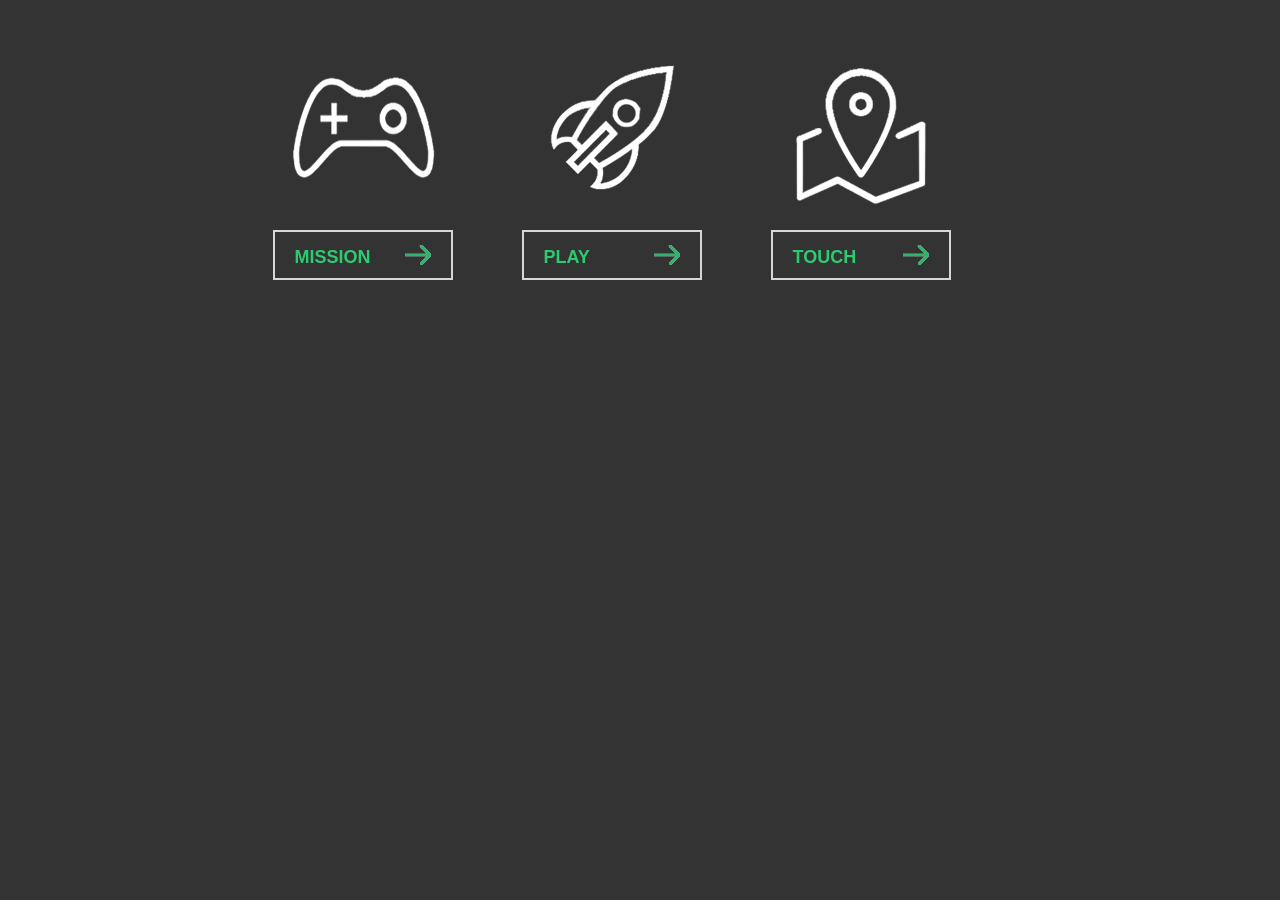
<file: 幽灵按钮/button/index.html>
<!doctype html>
<html lang="en">
<head>
	<meta charset="UTF-8">
	<title>Document</title>
	<link rel="stylesheet" href="css/style.css">
	<script src="js/jquery-1.8.3.min.js"></script>
	<script src="js/script.js"></script>
</head>
<body>
	<div class="box">
		<div class="link mission-link">
			<span class="icon animated"></span>
			<a class="button" data-title="My mission is clear">
			<span class="line line-top"></span>
			<span class="line line-right"></span>
			<span class="line line-bottom"></span>
			<span class="line line-left"></span>
			Mission
			</a>
		</div>
		<div class="link play-link">
			<span class="icon animated"></span>
			<a class="button" data-title="This is my playground">
			<span class="line line-top"></span>
			<span class="line line-right"></span>
			<span class="line line-bottom"></span>
			<span class="line line-left"></span>
			Play
			</a>
		</div>
		<div class="link touch-link">
			<span class="icon animated"></span>
			<a class="button" data-title="This is my playground demos">
			<span class="line line-top"></span>
			<span class="line line-right"></span>
			<span class="line line-bottom"></span>
			<span class="line line-left"></span>
			Touch
			</a>
		</div>
		<p class="tip"><em></em><span></span></p>
	</div>
</body>
</html>
</file>
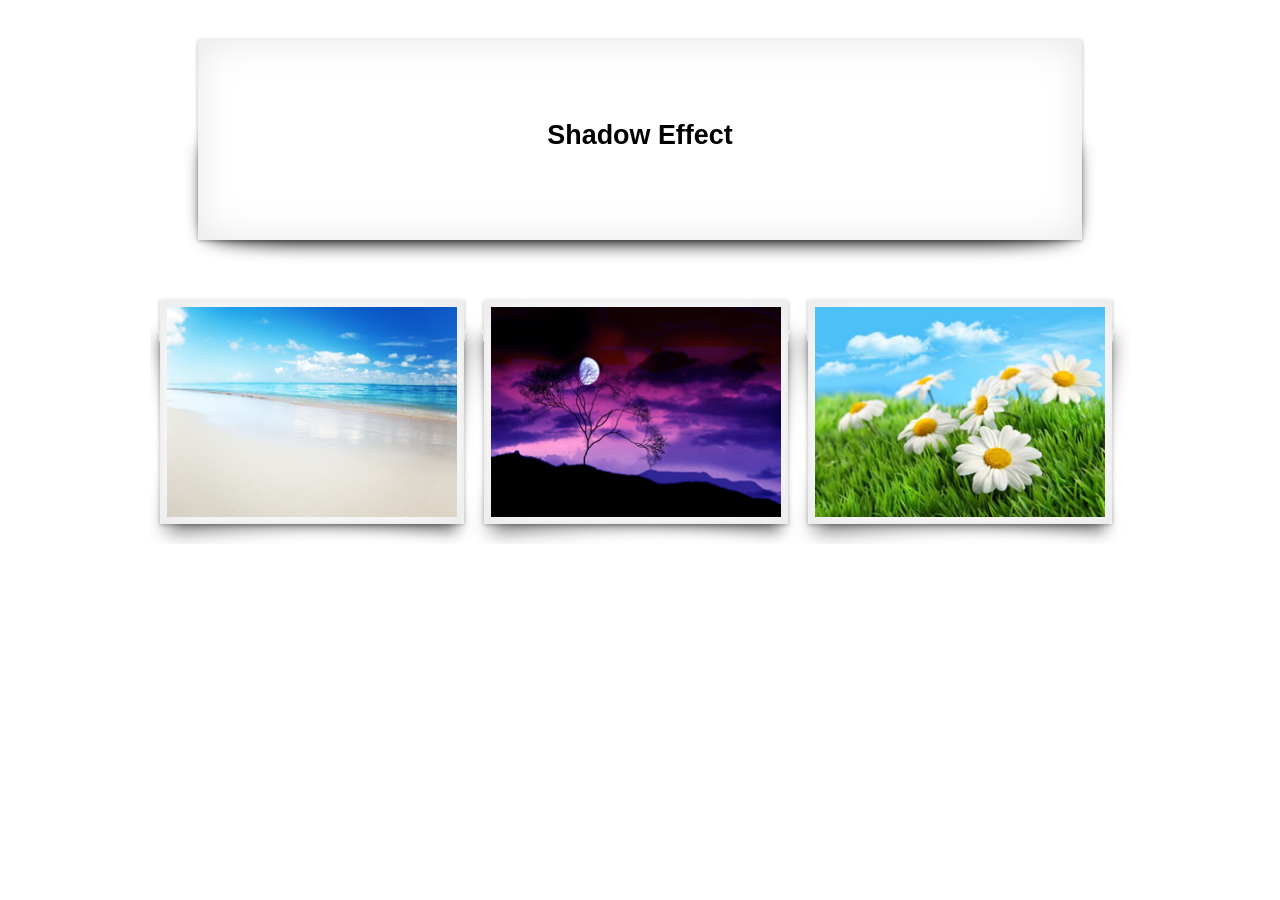
<file: 阴影效果/源码/index.html>
<!DOCTYPE html>
<html>
<head>
<meta charset=utf-8 />
<title>box-shadow</title>
<link rel="stylesheet" href="css/style.css">
</head>
<body>
  <div class="wrap effect">
     <h3>Shadow Effect</h3>
  </div>
  <ul class="box">
      <li><img src="images/photo1.jpg"/></li>
      <li><img src="images/photo2.jpg"/></li>
      <li><img src="images/photo3.jpg"/></li>
  </ul>
</body>
</html>
</file>
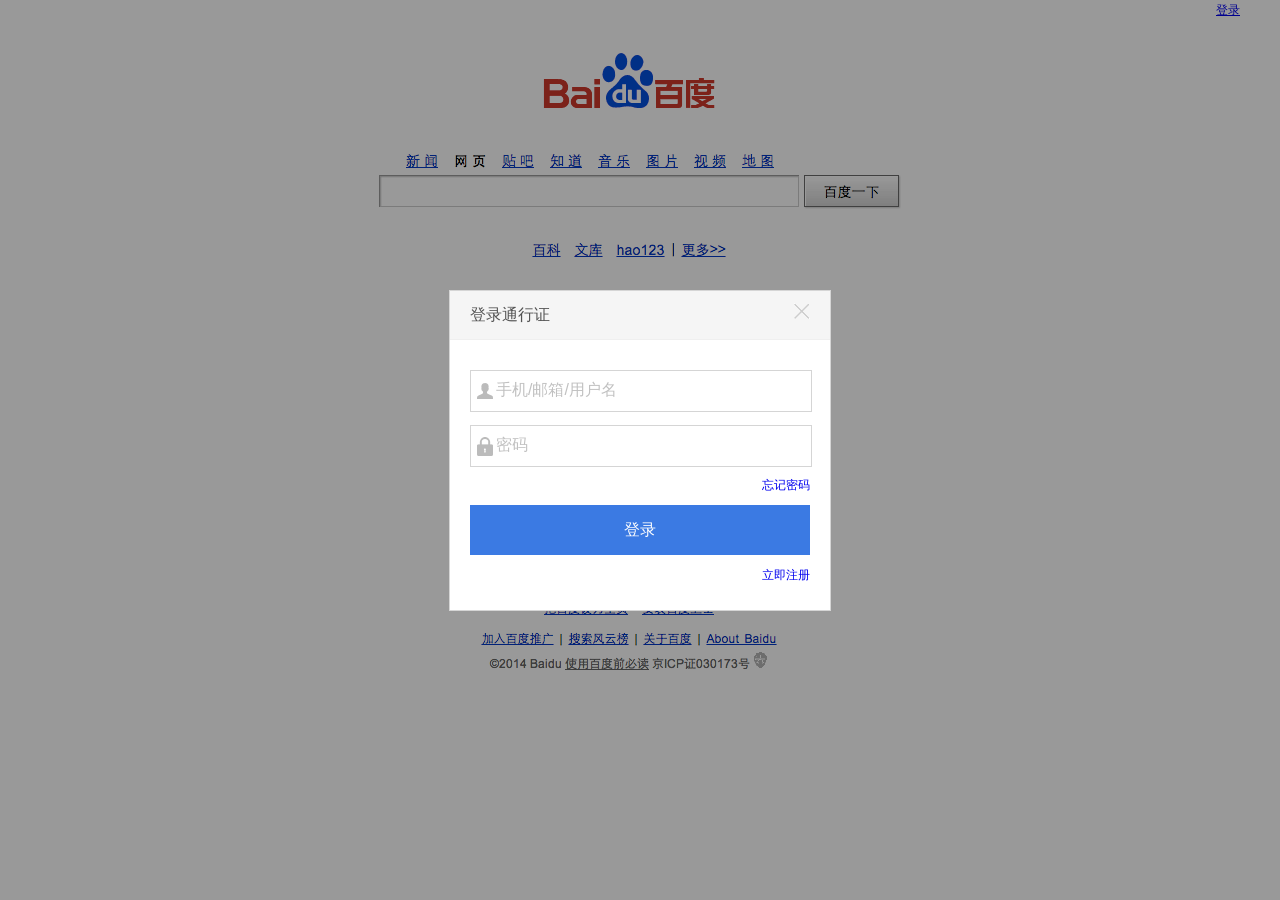
<file: 鼠标拖拽/源代码/index.html>
<!DOCTYPE html>
<html>
<head>

<meta http-equiv="Content-Type" content="text/html; charset=utf-8" />

<title>慕课网-拖拽效果</title>

<style type="text/css">
	
	body{background: url(images/baidu_demo.png) #fff top center no-repeat;padding: 0px;margin: 0px;font-size: 12px;font-family: "微软雅黑";}

	.link{text-align: right;line-height: 20px;padding-right: 40px;}
	
	.ui-dialog{ 
		width: 380px;height: auto;display: none;
		position: absolute;z-index: 9000;
		top: 0px;left: 0px;
		border: 1px solid #D5D5D5;background: #fff;
	}

	.ui-dialog a{text-decoration: none;}

	.ui-dialog-title{
		height: 48px;line-height: 48px; padding:0px 20px;color: #535353;font-size: 16px;
		border-bottom: 1px solid #efefef;background: #f5f5f5;
		cursor: move;
		user-select:none;
	}
	.ui-dialog-closebutton{
		width: 16px;height: 16px;display: block;
		position: absolute;top: 12px;right: 20px;
		background: url(images/close_def.png) no-repeat;cursor: pointer;

	}
	.ui-dialog-closebutton:hover{background:url(images/close_hov.png);}

	.ui-dialog-content{
		padding: 15px 20px;
	}
	.ui-dialog-pt15{
		padding-top: 15px;
	}
	.ui-dialog-l40{
		height: 40px;line-height: 40px;
		text-align: right;
	}

	.ui-dialog-input{
		width: 100%;height: 40px;
		margin: 0px;padding:0px;
		border: 1px solid #d5d5d5;
		font-size: 16px;color: #c1c1c1;
		text-indent: 25px;
		outline: none;
	}
	.ui-dialog-input-username{
		background: url(images/input_username.png) no-repeat 2px ;
	}

	.ui-dialog-input-password{
		background: url(images/input_password.png) no-repeat 2px ;
	}
	.ui-dialog-submit{
		width: 100%;height: 50px;background: #3b7ae3;border:none;font-size: 16px;color: #fff;
		outline: none;text-decoration: none;
		display: block;text-align: center;line-height: 50px;
	}
	.ui-dialog-submit:hover{
		background: #3f81b0;
	}

	.ui-mask{ 
		width: 100%;height:100%;background: #000;
		position: absolute;top: 0px;height: 0px;z-index: 8000;
		opacity:0.4; filter: Alpha(opacity=40);
	}
</style>
</head>
<body >

<div class="link">
	<a href="javascript:showDialog();">登录</a>
</div>
<div class="ui-mask" id="mask" onselectstart="return false"></div>

<div class="ui-dialog" id="dialogMove" onselectstart='return false;'>
	<div class="ui-dialog-title" id="dialogDrag"  onselectstart="return false;" >
		
		登录通行证

		<a class="ui-dialog-closebutton" href="javascript:hideDialog();"></a>

	</div>
	<div class="ui-dialog-content">
		<div class="ui-dialog-l40 ui-dialog-pt15">
			<input class="ui-dialog-input ui-dialog-input-username" type="input" value="手机/邮箱/用户名" />
		</div>
		<div class="ui-dialog-l40 ui-dialog-pt15">
			<input class="ui-dialog-input ui-dialog-input-password" type="input" value="密码" />
		</div>
		<div class="ui-dialog-l40">
			<a href="#">忘记密码</a>
		</div>
		<div>
			<a class="ui-dialog-submit" href="#" >登录</a>
		</div>
		<div class="ui-dialog-l40">
			<a href="#">立即注册</a>
		</div>
	</div>
</div>


<script type="text/javascript">

	var dialogInstace , onMoveStartId , mousePos = {x:0,y:0};	//	用于记录当前可拖拽的对象
	
	// var zIndex = 9000;

	//	获取元素对象	
	function g(id){return document.getElementById(id);}

	//	自动居中元素（el = Element）
	function autoCenter( el ){
		var bodyW = document.documentElement.clientWidth;
		var bodyH = document.documentElement.clientHeight;

		var elW = el.offsetWidth;
		var elH = el.offsetHeight;

		el.style.left = (bodyW-elW)/2 + 'px';
		el.style.top = (bodyH-elH)/2 + 'px';
		
	}

	//	自动扩展元素到全部显示区域
	function fillToBody( el ){
		el.style.width  = document.documentElement.clientWidth  +'px';
		el.style.height = document.documentElement.clientHeight + 'px';
	}

	//	Dialog实例化的方法
	function Dialog( dragId , moveId ){

		var instace = {} ;

		instace.dragElement  = g(dragId);	//	允许执行 拖拽操作 的元素
		instace.moveElement  = g(moveId);	//	拖拽操作时，移动的元素

		instace.mouseOffsetLeft = 0;			//	拖拽操作时，移动元素的起始 X 点
		instace.mouseOffsetTop = 0;			//	拖拽操作时，移动元素的起始 Y 点

		instace.dragElement.addEventListener('mousedown',function(e){

			var e = e || window.event;

			dialogInstace = instace;
			instace.mouseOffsetLeft = e.pageX - instace.moveElement.offsetLeft ;
			instace.mouseOffsetTop  = e.pageY - instace.moveElement.offsetTop ;
			
			onMoveStartId = setInterval(onMoveStart,10);
			return false;
			// instace.moveElement.style.zIndex = zIndex ++;
		})

		return instace;
	}

	//	在页面中侦听 鼠标弹起事件
	document.onmouseup = function(e){
		dialogInstace = false;
		clearInterval(onMoveStartId);
	}
	document.onmousemove = function( e ){
		var e = window.event || e;
		mousePos.x = e.clientX;
		mousePos.y = e.clientY;
		

		e.stopPropagation && e.stopPropagation();
		e.cancelBubble = true;
		e = this.originalEvent;
        e && ( e.preventDefault ? e.preventDefault() : e.returnValue = false );

        document.body.style.MozUserSelect = 'none';
	}	

	function onMoveStart(){


		var instace = dialogInstace;
	    if (instace) {
	    	
	    	var maxX = document.documentElement.clientWidth -  instace.moveElement.offsetWidth;
	    	var maxY = document.documentElement.clientHeight - instace.moveElement.offsetHeight ;

			instace.moveElement.style.left = Math.min( Math.max( ( mousePos.x - instace.mouseOffsetLeft) , 0 ) , maxX) + "px";
			instace.moveElement.style.top  = Math.min( Math.max( ( mousePos.y - instace.mouseOffsetTop ) , 0 ) , maxY) + "px";

	    }

	}


	


	


	//	重新调整对话框的位置和遮罩，并且展现
	function showDialog(){
		g('dialogMove').style.display = 'block';
		g('mask').style.display = 'block';
		autoCenter( g('dialogMove') );
		fillToBody( g('mask') );
	}

	//	关闭对话框
	function hideDialog(){
		g('dialogMove').style.display = 'none';
		g('mask').style.display = 'none';
	}

	//	侦听浏览器窗口大小变化
	window.onresize = showDialog;

	Dialog('dialogDrag','dialogMove');
	showDialog();

</script>
</body>
</html>
</file>
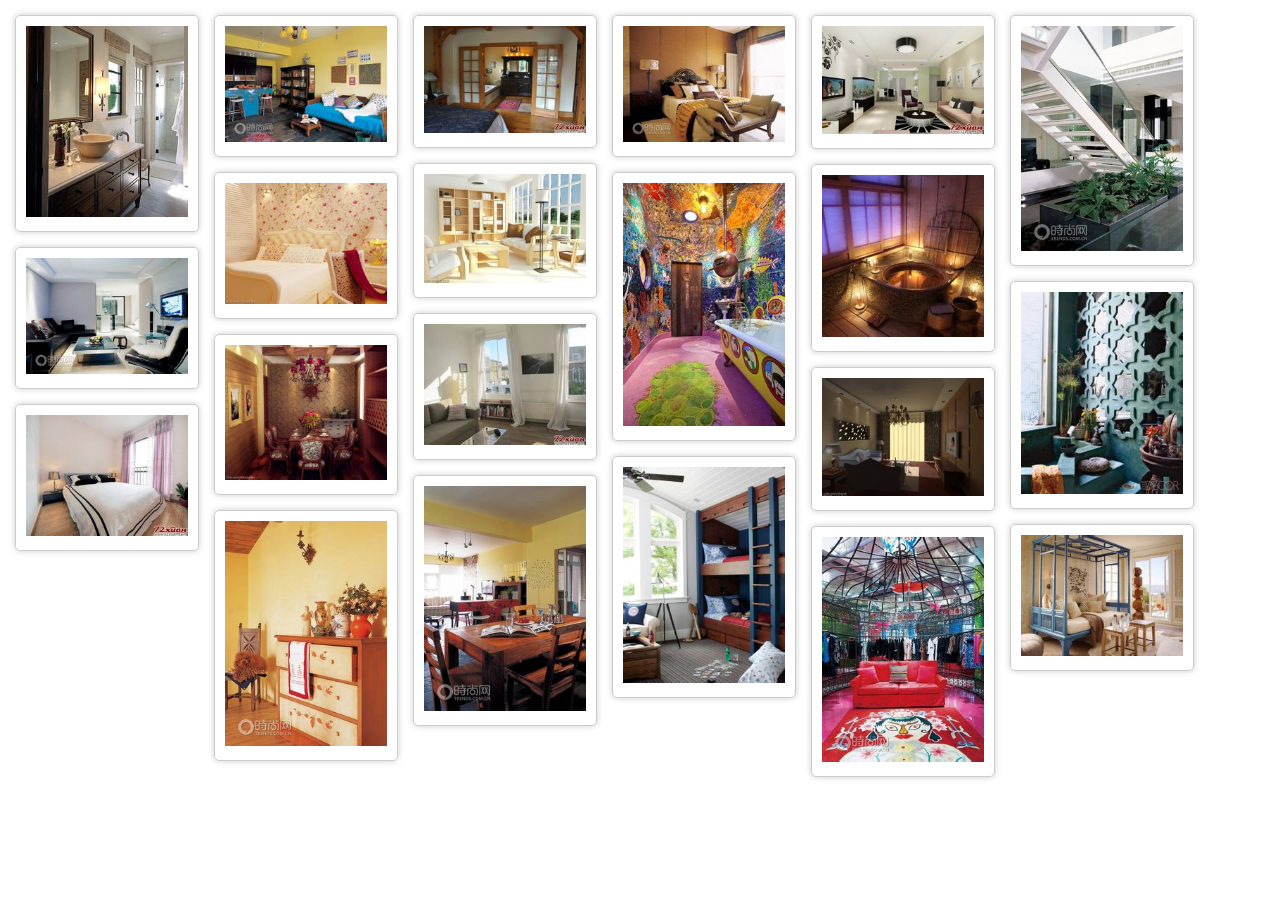
<file: 瀑布流布局/源码/JavaScript/index.html>
<!DOCTYPE html>
<html>
<head>
<meta http-equiv="Content-Type" content="text/html; charset=UTF-8" />
<script type="text/javascript" src="js/waterfall.js"/></script>

<title></title>
<style type="text/css">
    *{padding: 0;margin:0;}
    #main{
        position: relative;
    }
    .pin{
        padding: 15px 0 0 15px;
        float:left;
    }
    .box{
        padding: 10px;
        border:1px solid #ccc;
        box-shadow: 0 0 6px #ccc;
        border-radius: 5px;
    }
    .box img{
        width:162px;
        height:auto;
    }
</style>
</head>
<body>
<div id="main">
    <div class="pin">
        <div class="box">
            <img src="./images/1.jpg"/>
        </div>
    </div>
    <div class="pin">
        <div class="box">
            <img src="./images/2.jpg"/>
        </div>
    </div>
    <div class="pin">
        <div class="box">
            <img src="./images/3.jpg"/>
        </div>
    </div>
    <div class="pin">
        <div class="box">
            <img src="./images/4.jpg"/>
        </div>
    </div>
    <div class="pin">
        <div class="box">
            <img src="./images/5.jpg"/>
        </div>
    </div>
    <div class="pin">
        <div class="box">
            <img src="./images/6.jpg"/>
        </div>
    </div>
    <div class="pin">
        <div class="box">
            <img src="./images/7.jpg"/>
        </div>
    </div>
    <div class="pin">
        <div class="box">
            <img src="./images/8.jpg"/>
        </div>
    </div>
    <div class="pin">
        <div class="box">
            <img src="./images/9.jpg"/>
        </div>
    </div>
    <div class="pin">
        <div class="box">
            <img src="./images/10.jpg"/>
        </div>
    </div>
    <div class="pin">
        <div class="box">
            <img src="./images/11.jpg"/>
        </div>
    </div>
    <div class="pin">
        <div class="box">
            <img src="./images/12.jpg"/>
        </div>
    </div>
    <div class="pin">
        <div class="box">
            <img src="./images/13.jpg"/>
        </div>
    </div>
    <div class="pin">
        <div class="box">
            <img src="./images/14.jpg"/>
        </div>
    </div>
    <div class="pin">
        <div class="box">
            <img src="./images/15.jpg"/>
        </div>
    </div>
    <div class="pin">
        <div class="box">
            <img src="./images/16.jpg"/>
        </div>
    </div>
    <div class="pin">
        <div class="box">
            <img src="./images/17.jpg"/>
        </div>
    </div>
    <div class="pin">
        <div class="box">
            <img src="./images/18.jpg"/>
        </div>
    </div>
    <div class="pin">
        <div class="box">
            <img src="./images/19.jpg"/>
        </div>
    </div>
    <div class="pin">
        <div class="box">
            <img src="./images/20.jpg"/>
        </div>
    </div>
    <div class="pin">
        <div class="box">
            <img src="./images/21.jpg"/>
        </div>
    </div>
</div>
</body>
</html>
</file>
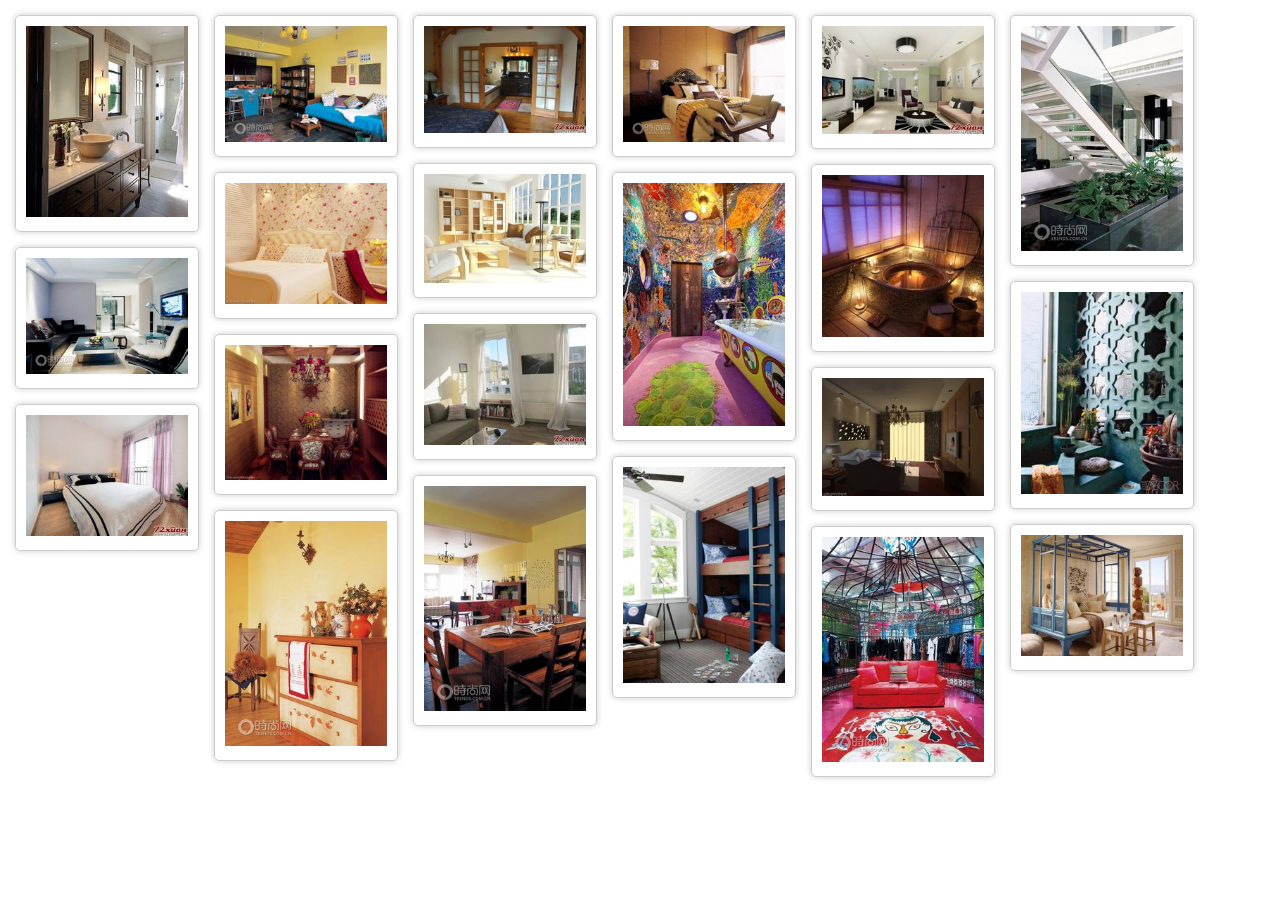
<file: 瀑布流布局/源码/jQuery/index.html>
<!DOCTYPE html>
<html>
<head>
<meta http-equiv="Content-Type" content="text/html; charset=UTF-8" />
<script type="text/javascript" src="js/jquery-1.8.3.min.js"/></script>
<script type="text/javascript" src="js/waterfall.js"/></script>

<title></title>
<style type="text/css">
    *{padding: 0;margin:0;}
    #main{
        position: relative;
    }
    .pin{
        padding: 15px 0 0 15px;
        float:left;
    }
    .box{
        padding: 10px;
        border:1px solid #ccc;
        box-shadow: 0 0 6px #ccc;
        border-radius: 5px;
    }
    .box img{
        width:162px;
        height:auto;
    }
</style>
</head>
<body>
<div id="main">
    <div class="pin">
        <div class="box">
            <img src="./images/1.jpg"/>
        </div>
    </div>
    <div class="pin">
        <div class="box">
            <img src="./images/2.jpg"/>
        </div>
    </div>
    <div class="pin">
        <div class="box">
            <img src="./images/3.jpg"/>
        </div>
    </div>
    <div class="pin">
        <div class="box">
            <img src="./images/4.jpg"/>
        </div>
    </div>
    <div class="pin">
        <div class="box">
            <img src="./images/5.jpg"/>
        </div>
    </div>
    <div class="pin">
        <div class="box">
            <img src="./images/6.jpg"/>
        </div>
    </div>
    <div class="pin">
        <div class="box">
            <img src="./images/7.jpg"/>
        </div>
    </div>
    <div class="pin">
        <div class="box">
            <img src="./images/8.jpg"/>
        </div>
    </div>
    <div class="pin">
        <div class="box">
            <img src="./images/9.jpg"/>
        </div>
    </div>
    <div class="pin">
        <div class="box">
            <img src="./images/10.jpg"/>
        </div>
    </div>
    <div class="pin">
        <div class="box">
            <img src="./images/11.jpg"/>
        </div>
    </div>
    <div class="pin">
        <div class="box">
            <img src="./images/12.jpg"/>
        </div>
    </div>
    <div class="pin">
        <div class="box">
            <img src="./images/13.jpg"/>
        </div>
    </div>
    <div class="pin">
        <div class="box">
            <img src="./images/14.jpg"/>
        </div>
    </div>
    <div class="pin">
        <div class="box">
            <img src="./images/15.jpg"/>
        </div>
    </div>
    <div class="pin">
        <div class="box">
            <img src="./images/16.jpg"/>
        </div>
    </div>
    <div class="pin">
        <div class="box">
            <img src="./images/17.jpg"/>
        </div>
    </div>
    <div class="pin">
        <div class="box">
            <img src="./images/18.jpg"/>
        </div>
    </div>
    <div class="pin">
        <div class="box">
            <img src="./images/19.jpg"/>
        </div>
    </div>
    <div class="pin">
        <div class="box">
            <img src="./images/20.jpg"/>
        </div>
    </div>
    <div class="pin">
        <div class="box">
            <img src="./images/21.jpg"/>
        </div>
    </div>
</div>
</body>
</html>
</file>
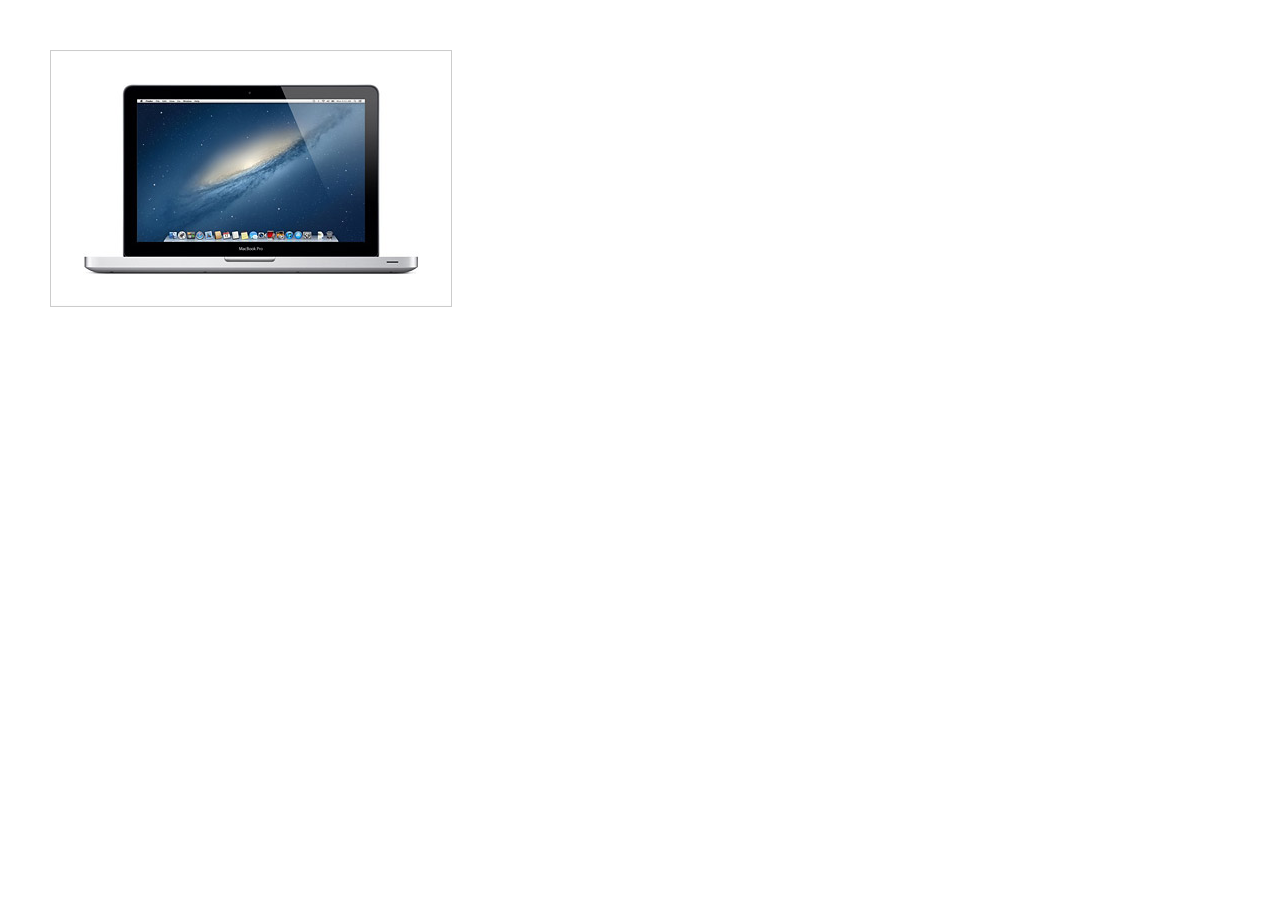
<file: js放大镜效果/demo.html>
<!doctype html>
<html>
<head>
    <meta charset="UTF-8">
    <title>放大镜</title>
    <style>
        * {
            margin: 0;
            padding: 0
        }

        #demo {
            display: block;
            width: 400px;
            height: 255px;
            margin: 50px;
            position: relative;
            border: 1px solid #ccc;
        }

        #small-box {
            position: relative;
            z-index: 1;
        }

        #float-box {
            display: none;
            width: 160px;
            height: 120px;
            position: absolute;
            background: #ffffcc;
            border: 1px solid #ccc;
            filter: alpha(opacity=50);
            opacity: 0.5;
        }

        #mark {
            position: absolute;
            display: block;
            width: 400px;
            height: 255px;
            background-color: #fff;
            filter: alpha(opacity=0);
            opacity: 0;
            z-index: 10;
        }

        #big-box {
            display: none;
            position: absolute;
            top: 0;
            left: 460px;
            width: 400px;
            height: 300px;
            overflow: hidden;
            border: 1px solid #ccc;
            z-index: 1;;
        }

        #big-box img {
            position: absolute;
            z-index: 5
        }
    </style>
    <script>

        //页面加载完毕后执行
        window.onload = function () {

            var objDemo = document.getElementById("demo");
            var objSmallBox = document.getElementById("small-box");
            var objMark = document.getElementById("mark");
            var objFloatBox = document.getElementById("float-box");
            var objBigBox = document.getElementById("big-box");
            var objBigBoxImage = objBigBox.getElementsByTagName("img")[0];

            objMark.onmouseover = function () {
                objFloatBox.style.display = "block"
                objBigBox.style.display = "block"
            }

            objMark.onmouseout = function () {
                objFloatBox.style.display = "none"
                objBigBox.style.display = "none"
            }

            objMark.onmousemove = function (ev) {

                var _event = ev || window.event;  //兼容多个浏览器的event参数模式

                var left = _event.clientX - objDemo.offsetLeft - objSmallBox.offsetLeft - objFloatBox.offsetWidth / 2;
                var top = _event.clientY - objDemo.offsetTop - objSmallBox.offsetTop - objFloatBox.offsetHeight / 2;

                if (left < 0) {
                    left = 0;
                } else if (left > (objMark.offsetWidth - objFloatBox.offsetWidth)) {
                    left = objMark.offsetWidth - objFloatBox.offsetWidth;
                }

                if (top < 0) {
                    top = 0;
                } else if (top > (objMark.offsetHeight - objFloatBox.offsetHeight)) {
                    top = objMark.offsetHeight - objFloatBox.offsetHeight;

                }

                objFloatBox.style.left = left + "px";   //oSmall.offsetLeft的值是相对什么而言
                objFloatBox.style.top = top + "px";

                var percentX = left / (objMark.offsetWidth - objFloatBox.offsetWidth);
                var percentY = top / (objMark.offsetHeight - objFloatBox.offsetHeight);

                objBigBoxImage.style.left = -percentX * (objBigBoxImage.offsetWidth - objBigBox.offsetWidth) + "px";
                objBigBoxImage.style.top = -percentY * (objBigBoxImage.offsetHeight - objBigBox.offsetHeight) + "px";
            }
        }
    </script>
</head>
<body>
<div id="demo">
    <div id="small-box">
        <div id="mark"></div>
        <div id="float-box"></div>
        <img src="macbook-small.jpg"/>
    </div>
    <div id="big-box">
        <img src="macbook-big.jpg"/>
    </div>
</div>
</body>
</html>
</file>
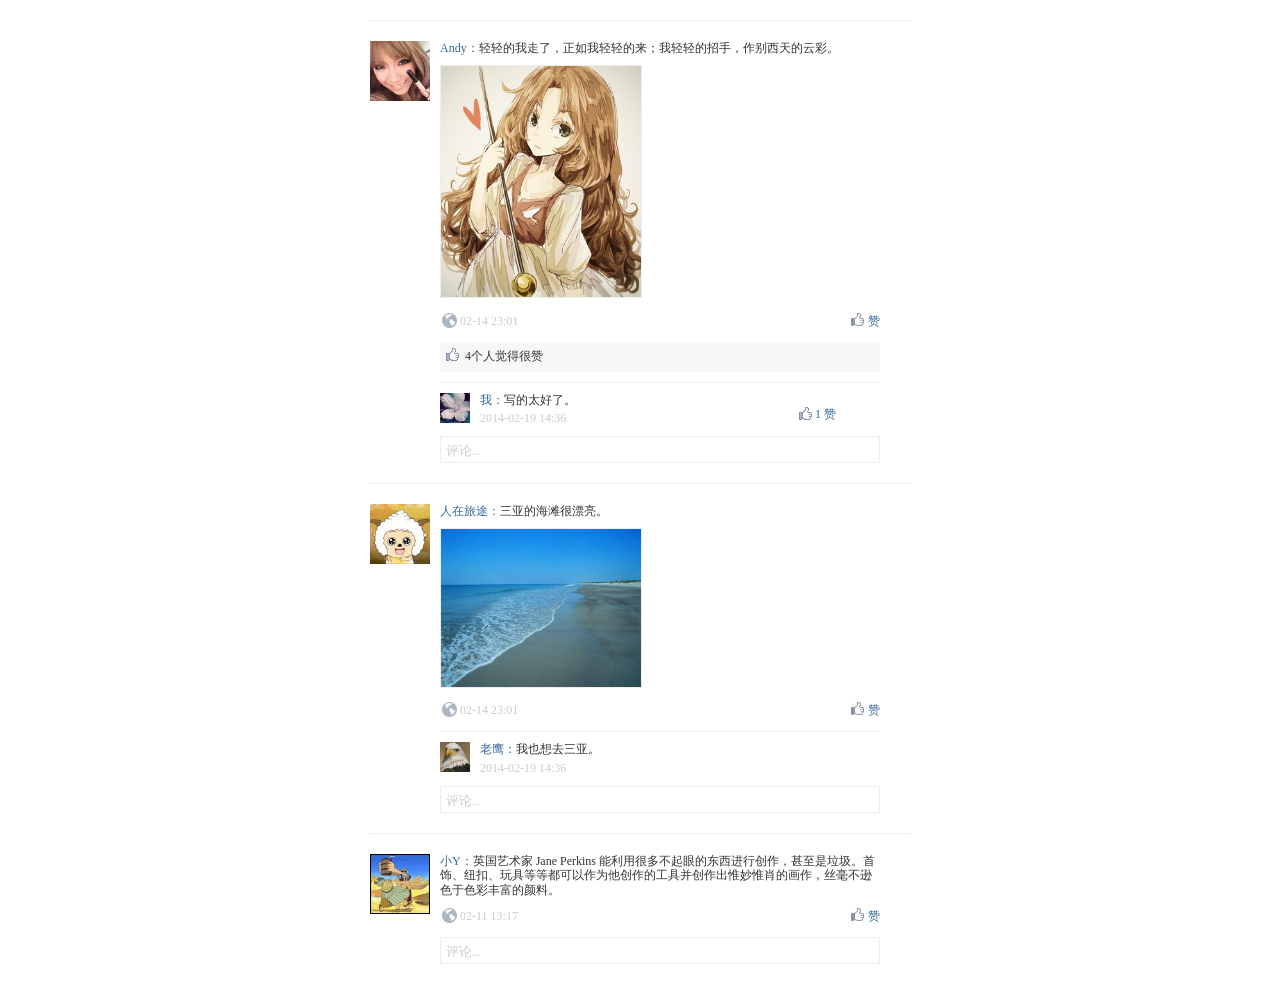
<file: 人人网评论点赞源代码/demo.html>
<!DOCTYPE html>
<html>
<head>
    <title></title>
    <meta charset="utf-8">
    <style type="text/css">
        body { font-size: 12px; line-height: 120%; text-align: center; color:#333; padding: 20px;}
        a { color: #333; text-decoration: none;}
        a:hover { text-decoration: underline;}
        * { margin: 0; padding: 0; border: none;}
        .clearfix:after { content:"."; display:block; height:0; clear:both; visibility:hidden}
        .clearfix { *height:1%;}
        #list { margin: 0 auto; text-align: left; width: 540px;}
        .box { border-top: 1px solid #eee; position: relative;  width: 540px; padding: 20px 0}
        .box:hover .close { display: block;}
        .close { display: none; top:0px; right: 0px; width: 28px; height: 28px; border: 1px solid #eee; position: absolute; background: #f2f4f7; line-height: 27px; text-align: center;}
        .close:hover { background: #c8d2e2; text-decoration: none;}
        .head { float: left; width: 60px; height: 60px; margin-right: 10px;}
        .content { float: left; width: 440px;}
        .main { margin-bottom: 10px;}
        .txt { margin-bottom: 10px;}
        .user { color: #369; }
        .pic { margin-right: 5px; width: 200px; border: 1px solid #eee;}
        .info { height: 20px; line-height: 19px; font-size: 12px; margin: 0 0 10px 0;}
        .info .time { color: #ccc; float: left; height: 20px; padding-left: 20px; background: url("images/bg1.jpg") no-repeat left top;}
        .info .praise { color: #369; float: right; height: 20px; padding-left: 18px; background: url("images/bg2.jpg") no-repeat left top;}
        .info .praise:hover { text-decoration: underline; background: url("images/bg3.jpg") no-repeat left top;}
        .praises-total { margin: 0 0 10px 0; height: 20px; background: url("images/praise.png") no-repeat 5px 5px rgb(247, 247, 247); padding: 5px 0 5px 25px; line-height: 19px;}
        .comment-box { padding: 10px 0; border-top: 1px solid #eee;}
        .comment-box:hover { background: rgb(247, 247, 247);}
        .comment-box .myhead { float: left; width: 30px; height: 30px; margin-right: 10px;}
        .comment-box .comment-content { float: left; width: 400px; }
        .comment-box .comment-content .comment-time { color: #ccc; margin-top: 3px; line-height: 16px; position: relative;}
        .comment-box .comment-content .comment-praise { display: none; color: #369; padding-left: 17px; height: 20px; background: url("images/praise.png") no-repeat;  position: absolute; bottom: 0px; right: 44px;}
        .comment-box .comment-content .comment-operate { display: none; color: #369; height: 20px;  position: absolute; bottom: 0px; right: 10px;}
        .comment-box .comment-content:hover .comment-praise { display: inline-block;}
        .comment-box .comment-content:hover .comment-operate { display: inline-block;}
        .text-box .comment { border: 1px solid #eee; display: block; height: 15px; width: 428px; padding: 5px; resize: none; color: #ccc}
        .text-box .btn { font-size: 12px; font-weight: bold; display: none; float: right; width: 65px; height: 25px; border: 1px solid #0C528D; color: #fff; background: #4679AC;}
        .text-box .btn-off { border: 1px solid #ccc; color: #ccc; background: #F7F7F7;}
        .text-box .word{ display: none; float: right; margin: 7px 10px 0 0; color: #666;}
        .text-box-on .comment{ height: 50px; color: #333;}
        .text-box-on .btn{ display: inline;}
        .text-box-on .word{ display: inline;}
    </style>
    <script type="text/javascript" src="js/demo.js"></script>
</head>
<body>
    <div id="list">
        <div class="box clearfix">
            <a class="close" href="javascript:;">×</a>
            <img class="head" src="images/1.jpg" alt=""/>
            <div class="content">
                <div class="main">
                    <p class="txt">
                        <span class="user">Andy：</span>轻轻的我走了，正如我轻轻的来；我轻轻的招手，作别西天的云彩。
                    </p>
                    <img class="pic" src="images/img1.jpg" alt=""/>
                </div>
                <div class="info clearfix">
                    <span class="time">02-14 23:01</span>
                    <a class="praise" href="javascript:;">赞</a>
                </div>
                <div class="praises-total" total="4" style="display: block;">4个人觉得很赞</div>
                <div class="comment-list">
                    <div class="comment-box clearfix" user="self">
                        <img class="myhead" src="images/my.jpg" alt=""/>
                        <div class="comment-content">
                            <p class="comment-text"><span class="user">我：</span>写的太好了。</p>
                            <p class="comment-time">
                                2014-02-19 14:36
                                <a href="javascript:;" class="comment-praise" total="1" my="0" style="display: inline-block">1 赞</a>
                                <a href="javascript:;" class="comment-operate">删除</a>
                            </p>
                        </div>
                    </div>
                </div>
                <div class="text-box">
                    <textarea class="comment" autocomplete="off">评论…</textarea>
                    <button class="btn ">回 复</button>
                    <span class="word"><span class="length">0</span>/140</span>
                </div>
            </div>
        </div>

        <div class="box clearfix">
            <a class="close" href="javascript:;">×</a>
            <img class="head" src="images/2.jpg" alt=""/>
            <div class="content">
                <div class="main">
                    <p class="txt">
                        <span class="user">人在旅途：</span>三亚的海滩很漂亮。
                    </p>
                    <img class="pic" src="images/img5.jpg" alt=""/>
                </div>
                <div class="info clearfix">
                    <span class="time">02-14 23:01</span>
                    <a class="praise" href="javascript:;">赞</a>
                </div>
                <div class="praises-total" total="0" style="display: none;"></div>
                <div class="comment-list">
                    <div class="comment-box clearfix" user="other">
                        <img class="myhead" src="images/4.jpg" alt=""/>
                        <div class="comment-content">
                            <p class="comment-text"><span class="user">老鹰：</span>我也想去三亚。</p>
                            <p class="comment-time">
                                2014-02-19 14:36
                                <a href="javascript:;" class="comment-praise" total="0" my="0">赞</a>
                                <a href="javascript:;" class="comment-operate">回复</a>
                            </p>
                        </div>
                    </div>
                </div>
                <div class="text-box">
                    <textarea class="comment" autocomplete="off">评论…</textarea>
                    <button class="btn ">回 复</button>
                    <span class="word"><span class="length">0</span>/140</span>
                </div>
            </div>
        </div>

        <div class="box clearfix">
            <a class="close" href="javascript:;">×</a>
            <img class="head" src="images/3.jpg" alt=""/>
            <div class="content">
                <div class="main">
                    <p class="txt">
                        <span class="user">小Y：</span>英国艺术家 Jane Perkins 能利用很多不起眼的东西进行创作，甚至是垃圾。首饰、纽扣、玩具等等都可以作为他创作的工具并创作出惟妙惟肖的画作，丝毫不逊色于色彩丰富的颜料。
                    </p>
                </div>
                <div class="info clearfix">
                    <span class="time">02-11 13:17</span>
                    <a class="praise" href="javascript:;">赞</a>
                </div>
                <div class="praises-total" total="0" style="display: none;"></div>
                <div class="comment-list">

                </div>
                <div class="text-box">
                    <textarea class="comment" autocomplete="off">评论…</textarea>
                    <button class="btn ">回 复</button>
                    <span class="word"><span class="length">0</span>/140</span>
                </div>
            </div>
        </div>
    </div>
</body>
</html>
</file>
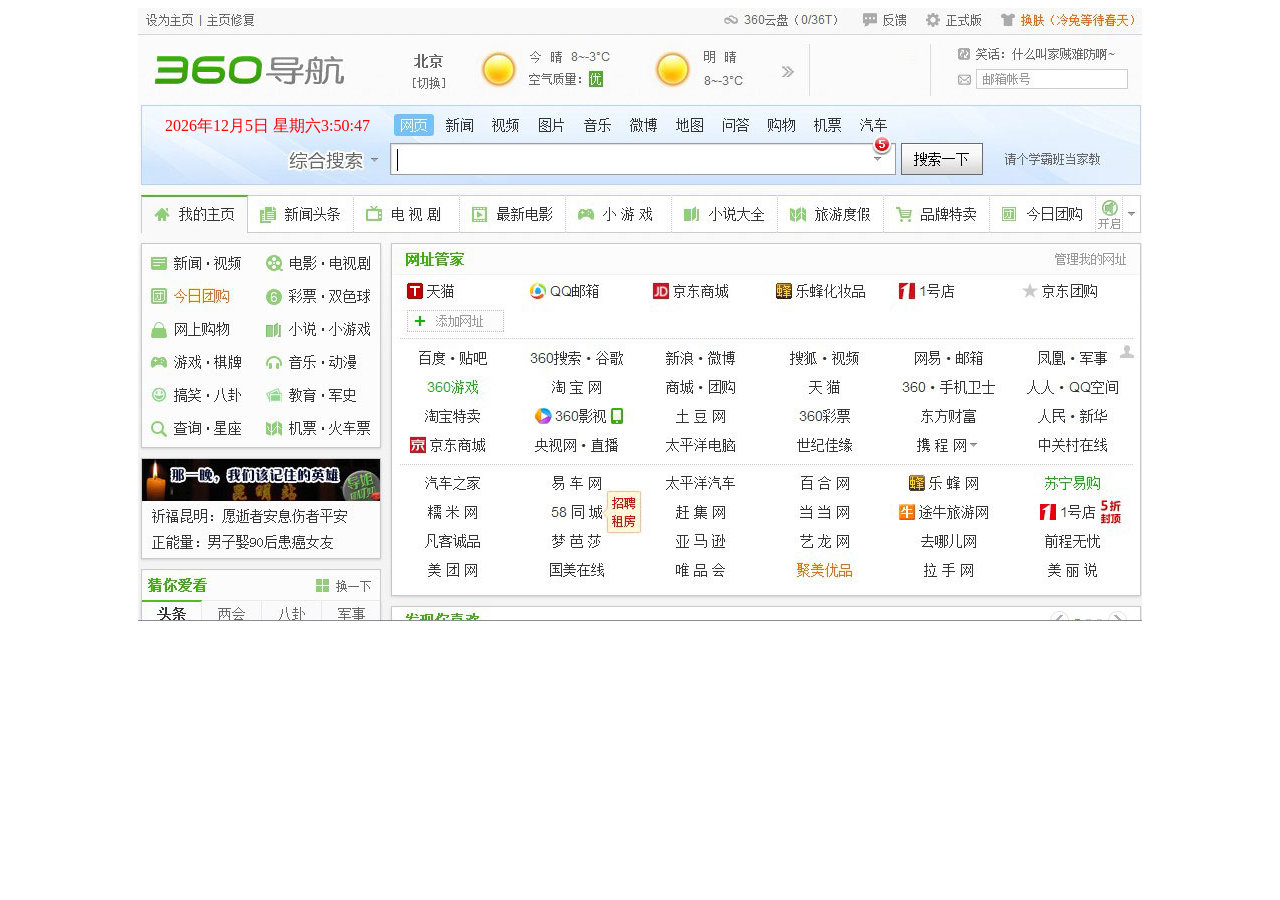
<file: 倒计时效果/demo1.html>
<!DOCTYPE html PUBLIC "-//W3C//DTD XHTML 1.0 Transitional//EN" "http://www.w3.org/TR/xhtml1/DTD/xhtml1-transitional.dtd">
<html xmlns="http://www.w3.org/1999/xhtml">
<head>
<meta http-equiv="Content-Type" content="text/html; charset=gb2312" />
<title>��ǰϵͳʱ��</title>
<link rel="stylesheet" href="style.css"  />

<script language="javascript" type="text/javascript">
<!--
window.onload = function(){
showTime();
}
function checkTime(i)
{
if (i<10) 
  {i="0" + i}
  return i
}
function showTime()
{
var now=new Date();
var year=now.getFullYear();
var month=now.getMonth()+1;
var day=now.getDate();
var h=now.getHours();
var m=now.getMinutes();
var s=now.getSeconds();
m=checkTime(m)
s=checkTime(s)

var weekday=new Array(7)
weekday[0]="������"
weekday[1]="����һ"
weekday[2]="���ڶ�"
weekday[3]="������"
weekday[4]="������"
weekday[5]="������"
weekday[6]="������"

document.getElementById("show").innerHTML=""+year+"��"+month+"��"+day+"�� "+weekday[now.getDay()]+h+":"+m+":"+s;
t=setTimeout('showTime()',500)
}
//-->
</script>
</head>
<body>
<div class="content1">
  <div id="show">��ʾʱ���λ��</div>
</div>
</body>
</html>
</file>
<file: 仿豆瓣首页+网页广告特效/home/css/home.css>
*{
	margin:0px;
	padding:0px;
}
img,input,a,ul,li{
	border:none;
	outline: none;
	margin:0px;
	padding:0px;
}
a{
	text-decoration:none;
	font-size:12px;
	color:#37a;
}
a:hover{
	background: #37a;
	color:#fff;
}
li{
	float:left;
	list-style:none;
}
/*首页顶部*/
#Header{
	width:960px;
	height:89px;
	margin:0 auto;
	position:relative;
}
#Header .Header-title{
	float:left;
	margin-left: -500px;
}
#Header .Header-logo{
	background:url(../images/douban-logo.jpg) no-repeat;
	display:block;
	width:159px;
	height:34px;
    position:absolute;
    left:0px;
    top:30px; 
}
#Header .Header-searchbox{
	display:block;
	width:272px;
	height:32px;
	color:#eddacf;
	border:1px solid #eddacf;
	padding-left:5px;
	position:absolute;
	left:185px;
	top:31px;
}
#Header .Header-searchicon{
	position:absolute;
	left:434px;
	top:32px;
    background:url(../images/未标题-3.jpg) no-repeat;
	width:24px;
	height:29px;
	cursor:pointer;
}
#Header ul{
	width:470px;
	height:24px;
	position:absolute;
	top:37px;
	left:485px;

}
#Header ul li{
	float:left;
	margin-right:18px;
}
#Header ul li a{
	display: block;
	width:40px;
	height:24px;
}
#Header ul li a.Header-read{
	background: url(../images/未标题-2.jpg) 0px 0px no-repeat;
}
#Header ul li a.Header-movie{
	background: url(../images/未标题-2.jpg) -60px 0px no-repeat;
}
#Header ul li a.Header-music{
	background: url(../images/未标题-2.jpg) -121px 0px no-repeat;
}
#Header ul li a.Header-group{
	background: url(../images/未标题-2.jpg) -180px 0px no-repeat;
}
#Header ul li a.Header-city{
	background: url(../images/未标题-2.jpg) -240px 0px no-repeat;
}
#Header ul li a.Header-fm{
	background: url(../images/未标题-2.jpg) -301px 0px no-repeat;
}
#Header ul li a.Header-time{
	background: url(../images/未标题-2.jpg) -364px 0px no-repeat;
}
#Header ul li a.Header-doupin{
	background: url(../images/未标题-2.jpg) -424px 0px no-repeat;
}
/*首页顶部结束*/
/*注册部分*/
#Douban-register{
	width:100%;
	height:305px;
	background:url(../images/zhuce.jpg) no-repeat;
	background-position: calc(50% - 305px) top;
	background-size: contain;
	background-color:#edf4ed;
	position:relative;
}
#Douban-register p.Douban-app{
	color:#111;
	font-size:25px;
	position:absolute;
	left:725px;
	top:99px;
}
#Douban-register p.Douban-app span.Douban-shuzi{
	padding-left:12px;
}
#Douban-register a.Douban-download{
	display:block;
	width:115px;
	height:30px;
	background:#00b51d;
	border-radius:2px;
	color:#ffffff;
	font-size:12px;
	text-align:center;
	line-height:30px;
	position:absolute;
	top:148px;
	left:725px;
	cursor:pointer;
}
#Douban-register img.Douban-QRcode{
	display:block;
	width:30px;
	height:30px;
	cursor:pointer;
	border-radius:2px;
	position:absolute;
	top:148px;
	right:600px;
}
#Douban-register .Register-right{
	width:280px;
	height:284px;
	position:absolute;
	top:11px;
	right:218px;
	position:absolute;
}
#Douban-register .Register-right a.Register-icon{
	display:block;
	width:30px;
	height:30px;
	background: url(../images/未标题-5.jpg) no-repeat;
	cursor:pointer;
	position:absolute;
	top:0px;
	right:0px;
}
#Douban-register .Register-right span.Register-saoma{
	/*visibility: hidden;*/
	display:none;
	/*z-index: 1;*/
	/*display:block;*/
	
	
}
#Douban-register .Register-right a.Register-icon:hover span.Register-saoma{
    /*visibility: visible;*/
    display:block;
    /*filter:alpha(opacity=60);*/
	opacity=1;
	width:73px;
	height:28px;
	background: url(../images/未标题-6.jpg) no-repeat;
	/*background: #555;*/
	font-size:13px;
	color:#808280;
	position:absolute;
	top:0px;
	right:42px;
}
#Douban-register .Register-right a.Register-icon:hover span.Register-saoma p.Register-denglu{
	/*float-right:500px;*/
	/*display:none;*/
	position:absolute;
	right:-500px;
	top:0px;
}
#Douban-register .Register-right ul.Right-biaodan{
	height:248px;
	width:280px;
	position:absolute;
	top:38px;
	right:0px;
}
#Douban-register .Register-right ul.Right-biaodan li{
	float:left;
	/*position:relative;*/
}
#Douban-register .Register-right ul.Right-biaodan li.Biaodan-duanxin{
	font-size:13px;
	color:#333;
	font-weight:600;
	padding-left:25px;
	cursor:pointer;
}
#Douban-register .Register-right ul.Right-biaodan li.Biaodan-mima{
	font-size:13px;
	/*font-weight:600;*/
	color:#9b9b9b;
	margin-left:68px;
	cursor:pointer;
}
#Douban-register .Register-right ul.Right-biaodan li span.Biaodan-text{
	font-size:12px;
	color:#9b9b9b;
}
#Douban-register .Register-right ul.Right-biaodan li a.Biaodan-xieyi{
	font-size:12px;
	color:#41ac52;
	cursor:pointer;
	margin-left:4px;
	/*clear:right;*/
}
#Douban-register .Register-right ul.Right-biaodan li a.Biaodan-xieyi:hover{
	background: #edf4ed;
}
#Douban-register .Register-right ul.Right-biaodan li a.Biaodan-number{
    display:block;
    width:49px;
    height:21px;
    font-size:15px;
    font-weight:700;
    position:absolute;
    top:61px;
    left:0px;
    /*padding-top:-2px;*/
    line-height: 21px;
    text-align: center;
    color: #333333;
}
#Douban-register .Register-right ul.Right-biaodan li a.Biaodan-number:hover{
	background: #ffffff;
	color: #333333;
}
#Douban-register .Register-right ul.Right-biaodan li img.Biaodan-img{

}
#Douban-register .Register-right ul.Right-biaodan li input.Biaodan-phone{
	border:1px solid #e4e6e5;
	display:block;
	width:228px;
	height:31px;
	margin-top:10px;
    padding-left:49px;
}
#Douban-register .Register-right ul.Right-biaodan li input.Biaodan-yanzheng{
	border:1px solid #e4e6e5;
	display:block;
	width:267px;
	height:31px;
	margin-top:10px;
    padding-left:10px;
}
#Douban-register .Register-right ul.Right-biaodan li a.Biaodan-idcode{
	display:block;
	width:70px;
	height:14px;
	color:#41ac52;
	position:absolute;
	top:105px;
	right:10px;
	font-size:13px;
}
#Douban-register .Register-right ul.Right-biaodan li a.Biaodan-idcode:hover{
	background: #ffffff;
}
#Douban-register .Register-right ul.Right-biaodan li a.Biaodan-login{
	border:1px solid #e4e6e5;
	display:block;
	width:169px;
	height:31px;
	margin-top:10px;
    padding-left:109px;
    font-size: 15px;
    font-weight: 400;
    background: #97d8a1;
    margin:10 auto;
    line-height: 31px;
    font-weight: 400;
    color:#fff;
}
#Douban-register .Register-right ul.Right-biaodan li.Biaodan-next{
	margin-top:10px;
}
#Douban-register .Register-right ul.Right-biaodan li span.Biaodan-zidong{
	color:#333;
	font-size:13px;
	padding-left:5px;
}
#Douban-register .Register-right ul.Right-biaodan li.Biaodan-jieshou{
	/*margin-top:12px;*/
	position:absolute;
	top:185px;
	right:0px;
	/*margin-left:97px;*/
}
#Douban-register .Register-right ul.Right-biaodan li a.Biaodan-jieshou{
	color:#41ac52;
	font-size:13px;
	display:block;
	width:87px;
	height:13px
	

}
#Douban-register .Register-right ul.Right-biaodan li a.Biaodan-jieshou:hover{
	background: #edf4ed;
}
#Douban-register .Register-right ul.Right-biaodan li.Biaodan-three{
	clear:left;
}
#Douban-register .Register-right ul.Right-biaodan li img.Biaodan-images{
	display:block;
	width:250px;
	height:1px;
	margin-top:15px;
}
#Douban-register .Register-right ul.Right-biaodan li.Biaodan-three span.Biaodan-thlogin{
	color:#9b9b9b;
	font-size:11px;
}
#Douban-register .Register-right ul.Right-biaodan li.Biaodan-three a.Biaodan-weixin{
	background: url(../images/未标题-10.jpg) no-repeat;
	display:block;
	width:20px;
	height:20px;
	float:left;
	position:absolute;
	bottom:0px;
	left:79px;
}
#Douban-register .Register-right ul.Right-biaodan li.Biaodan-three a.Biaodan-weibo{
	background: url(../images/未标题-11.jpg) no-repeat;
	display:block;
	width:20px;
	height:20px;
	float:left;
	position:absolute;
	bottom:0px;
	left:115px;
}
/*注册部分结束*/
/*热点区域*/
#Douban-redian{
    width:952px;
    height:465px;
    /*margin-top:38px;*/
    margin:38px  auto 0 auto;
    position:relative;
}
#Douban-redian .Redian-left{
	width:362px;
	height:440px;
}
#Douban-redian .Redian-left ul{
	margin-top:20px;
}
#Douban-redian .Redian-left ul li{
	width:170px;
	height:200px;
	float:left;
	margin-right:10px;
	margin-bottom:21px;

}
#Douban-redian .Redian-left ul li p.Redian-number{
	font-size:12px;
	color:#999;
}
#Douban-redian .Redian-left ul li a.Redian-clean:hover{
	background: #fff;
}
#Douban-redian .Redian-center{
    width:273px;
    height:385px;
    position:absolute;
    top:35px;
    left:380px;
}
#Douban-redian .Redian-center ul p{
	margin-top:5px;
	font:12px Helvetica,Arial,sans-serif;
	color:#666;
}
#Douban-redian .Redian-center ul p span.Center-note{
	font-size:12px;
	color:#999;
	display:block;
}
#Douban-redian .Redian-center ul li{
	margin-top:20px;
}
#Douban-redian .Redian-center ul li.Center-first{
	margin-top:-7px;
}
#Douban-redian .Redian-right{
	width:200px;
	height:auto;
	position:absolute;
	top:0px;
	right:0px;
}
#Douban-redian .Redian-right ul{
	float:left;
	margin-top:10px;
}
#Douban-redian .Redian-right ul li a.Right-huati{
	font-size:14px;
}
#Douban-redian .Redian-right ul p.Right-liulan{
	font-size:12px;
	color:#999;
    margin-bottom: 20px;

}
/*热点区域结束*/
/*豆瓣时间*/
#Time{
	background: #f7f7f7;
	width:100%;
	height:617px;
	margin-top:73px;
	position:relative;
}
#Time .Time-title{
	position:absolute;
	top:40px;
	left:208px;
	width:97px;
	height:30px;
}
#Time .Time-title a{
	font-size:24px;
	color:#494949;	
}
#Time .Time-title a:hover{
    color:#fff;
}
#Time .Time-pos{
    position:absolute;
    top:46px;
    left:328px;
}
#Time ul.Time-book{
	width:850px;
	height:500px;
	position:absolute;
	top:74px;
	left:328px;
}
#Time ul.Time-book li.Book-zero{
	/*width:100px;
	height:131px;*/
	float:left;
	margin-right:65px;
	margin-bottom: 33px;
}
#Time ul.Time-book li a.Book-one{
	background: url(../images/未标题-17.jpg) no-repeat;
	display:block;
	width:100px;
	height:140px;
}
#Time ul.Time-book li a.Book-two{
	width:100px;
    display:block;
    font-size:13px;
    color:#333333;
    margin-top:11px;
}
#Time ul.Time-book li a.Book-two:hover{
	color:#fff;
}
#Time ul.Time-book li span.Book-three{
	font:12px Helvetica,Arial,sans-serif;
	color:#999999;
	display:block;
	margin-top:15px;
	text-align: center;
}
/*豆瓣时间结束*/
/*豆瓣视频*/
#Douban-video{
	width:980px;
	height:460px;
	margin:37px auto 0 auto;
}
/*#Douban-video .Video-center{

}*/
#Douban-video ul{
	width:855px;
	margin:20px 0 0 83px;
}
#Douban-video ul li{
	float:left;
	margin-right:34px;
}
#Douban-video ul li a.Video-img{
	display:block;
	width:250px;
	height:140px;
	background: url(../images/file-1536139554.jpg) no-repeat;
	background-size: contain;
	
}
#Douban-video ul li a.Video-text{
	color:#494949;
	font-size:14px;
	display:block;
	width:250px;
	margin-top:13px;
}
#Douban-video ul li a.Video-text:hover{
	color:#fff;
}
#Douban-video h3 span.Video-guanying{
	margin:33px 0 0 120px;
	font:15px Arial, Helvetica, sans-serif;
	color:#072;
}
/*豆瓣视频结束*/
/*电影区域*/
/*电影区域左侧*/
#Douban-bg{
	background: #f7f7f7;
    width:100%;
    height:646px;
    margin-top:45px;
    padding-top:35px;
}
#Douban-bg .Douban-movie{
	width:953px;
	height:548px;
	margin:0px auto 0px auto;
	position:relative;
}
/*电影区域左侧结束*/
/*电影区域中间*/
#Douban-bg .Douban-movie .Movie-center{
	width:540px;
	height:auto;
	position:absolute;
	top:0px;
	left:120px;
}
#Douban-bg .Douban-movie .Movie-center ul.Center-video{
	margin-top:17px;
}
#Douban-bg .Douban-movie .Movie-center ul li a.haibao:hover{
	background: #f7f7f7;
}
#Douban-bg .Douban-movie .Movie-center ul li.Center-first{
	width:101px;
	height:224px;
	float:left;
	margin:0px 0px 40px 33px;
}
#Douban-bg .Douban-movie .Movie-center ul li a.Center-name{
	display:block;
	font-size:13px;
	color:#333;
	height:17px;
	width:62px;
	margin:10px auto 0px auto;
}
#Douban-bg .Douban-movie .Movie-center ul li a.Center-name:hover{
	background: #37a;
	color:#fff;
}
#Douban-bg .Douban-movie .Movie-center ul li span.Center-pingfen{
	background: url(../images/未标题-19.jpg) 0px  0px no-repeat;
	display:block;
	width:13px;
	height:17px;
	color:#e09015;
	font-size:12px;
	padding-left:65px;
	line-height: 17px;
	margin-top:5px;
	text-align:left;
}
#Douban-bg .Douban-movie .Movie-center ul li a.Center-buy{
	display:block;
	width:70px;
	height:25px;
	background: #1c8bd0;
	color:#fff;
	margin:10px 0 0 14px;
	text-align:center;
	line-height: 25px;
	border-radius: 2px;
}
/*电影区域中间结束*/
/*电影区域右侧*/
#Douban-bg .Douban-movie .Movie-right{
	width:230px;
	height:528px;
	position:absolute;
	top:0px;
	right:0px;
}
#Douban-bg .Douban-movie .Movie-right .Right-fenlei{
	width:227px;
	height:165px;
}
#Douban-bg .Douban-movie .Movie-right .Right-fenlei ul.Right-ul{
	width:204px;
	height:130px;
}
#Douban-bg .Douban-movie .Movie-right .Right-fenlei li.Right-love{
	float:left;
	padding-right:26px;
}
#Douban-bg .Douban-movie .Movie-right .Right-hot{
	width:227px;
	height:330px;
	position:absolute;
	top:198px;
	right:0px;
}
#Douban-bg .Douban-movie .Movie-right .Right-hot ol{
	margin-top:20px;
}
#Douban-bg .Douban-movie .Movie-right .Right-hot ol li.Right-border{
	border-bottom:1px solid #eaeaea;
	margin-bottom:20px;
	padding-bottom: 5px;
	clear:both;
}
#Douban-bg .Douban-movie .Movie-right .Right-hot ol li span.Right-number{
	font-size:12px;
}
/*电影区域右侧结束*/
/*电影区域结束*/
/*小组区域*/
#Douban-group{
	width:953px;
	height:548px;
	margin:40px auto 0 auto;
	position:relative;
}
#Douban-group .Group-center{
	width:513px;
	height:530px;
	position:absolute;
    top:0px;
    left:120px;
}
#Douban-group .Group-center ul.groupUl{
	width:511px;
	height:498px;
	margin-top:18px;
}
#Douban-group .Group-center ul li.centerGroupList{
	width:246px;
	height:58px;
	float:left;
	margin-bottom:40px;
	/*margin-top:18px;*/
	position:relative;
	/*top:34px;*/
	/*left:0px;*/
}
#Douban-group .Group-center ul li.centerGroupList a img.groupCenterImg{
	display:block;
	width:48px;
	height:48px;
	float:left;
}
#Douban-group .Group-center ul li.centerGroupList a.centerLink{
	margin-left:15px;
	display:block;
	width:182px;
	height:31px;
	position:absolute;
	top:0px;
	left:53px;
}
#Douban-group .Group-center ul li.centerGroupList p{
	position:absolute;
	top:41px;
	left:63px;
	font-size:12px;
	color:#999;
}
/*小组区域中间结束*/
/*小组区域右边*/
#Douban-group .groupRight{
	width:267px;
	height:520px;
	position:absolute;
	top:0px;
	right:0px;
}
#Douban-group .groupRight ul.rightList{
	width:267px;
	height:484px;
	margin-top:20px;
}
#Douban-group .groupRight ul.rightList li.rightLi{
	margin-bottom:20px;
}									
#Douban-group .groupRight ul.rightList li p a.listHobby{
	font-size:14px;
	color:#669;
}
#Douban-group .groupRight ul.rightList li p a.listHobby:hover{
	color:#fff;
}
/*小组区域右边结束*/
/*小组区域结束*/

/*读书区域*/
#doubanReadBackgroud{
	width:100%;
	height:640px;
	margin-top:60px;
	padding-top:43px;
	background: #f7f7f7;
}
#doubanReadBackgroud .doubanRead{
	width:953px;
	height:550px;
	margin:0 auto;
	position:relative;
}
/*读书区域左边*/
#doubanReadBackgroud .doubanRead .Menu-zuo a.readImg{
	display:block;
	width:50px;
	height:50px;
	background: url(../images/app_icons_50_10.jpg) 0px 0px no-repeat;
	margin-top:194px;
	box-shadow: 1px 1px 2px #999;
	border-radius: 10px;
}
#doubanReadBackgroud .doubanRead .Menu-zuo a.readReading{
	color:#614e3c;
}
#doubanReadBackgroud .doubanRead .Menu-zuo a.readReading:hover{
	color:#fff;
}
#doubanReadBackgroud .doubanRead .Menu-zuo h2 a.Left-read{
	font-size:24px;
	color:#614e3c;
}
#doubanReadBackgroud .doubanRead .Menu-zuo h2 a.Left-read:hover{
	color:#fff;
}
#doubanReadBackgroud .doubanRead .Menu-zuo ul.Left-ul li.Left-li a.Menu-read{
	font-size:14px;
	color:#614e3c;
}
#doubanReadBackgroud .doubanRead .Menu-zuo ul.Left-ul li.Left-li a.Menu-read:hover{
	color: #fff;
}
/*读书区域左边结束*/
/*读书区域中间*/
#doubanReadBackgroud .doubanRead .readCenter{
	width:515px;
	height:545px;
	position:absolute;
	top:0px;
	left: 117px;
}
#doubanReadBackgroud .doubanRead .readCenter .readCenterFirst{
	width: 502px;
	height: 255px;
}
#doubanReadBackgroud .doubanRead .readCenter .readCenterSecond{
    width: 502px;
    height: 255px;
    margin-top: 22px;
}
#doubanReadBackgroud .doubanRead .readCenter ul.centerReadUl{
	width: 515px;
	height: 514px;
	margin-top: 15px;
}
#doubanReadBackgroud .doubanRead .readCenter ul.centerReadUl li.centerReadLi{
	width: 104px;
	height: 225px;
	margin-right: 20px;
}
#doubanReadBackgroud .doubanRead .readCenter ul.centerReadUl li.centerReadLi a.centerPlaybill{
	background: url(../images/未标题-17.jpg) no-repeat;
	display:block;
	width: 100px;
	height: 142px;
}
#doubanReadBackgroud .doubanRead .readCenter ul.centerReadUl li.centerReadLi a.centerName{
	display: block;
	width: 102px;
	height: 15px;
	color: #614e3c;
	font-size: 13px;
	text-align: center;
	margin: 15px auto 0 auto;
}
#doubanReadBackgroud .doubanRead .readCenter ul.centerReadUl li.centerReadLi p.centerAuthor{
	font-size: 12px;
	margin: 10px auto 0 auto;
	text-align: center;
}
#doubanReadBackgroud .doubanRead .readCenter ul.centerReadUl li.centerReadLi a.centerFreeReading{
	display: block;
	width: 68px;
	height:23px;
	background: #999a95;
	color:#fff;
	margin: 5px auto 0 auto;
}
#doubanReadBackgroud .doubanRead .readCenter ul.centerReadUl li.centerReadLi a.centerFreeReading:hover{
	background: #669;
}
#doubanReadBackgroud .doubanRead .readCenter .readTitleH3{
    width:230px;
	height:15px;
	position: absolute;
	top: 285px;
	left: 0px;
}
/*读书区域中间结束*/
/*读书区域右边*/
#doubanReadBackgroud .doubanRead .readRight{
	width: 255px;
	height: 370px;
	position: absolute;
	top: 0px;
	right: 0px;
}
#doubanReadBackgroud .doubanRead .readRight ul.rightReadUl{
	width: 255px;
	height: 335px;
	margin-top: 15px;
}
#doubanReadBackgroud .doubanRead .readRight ul.rightReadUl li.rightReadLi{
	width: 260px;
	height: 35px;
	border-top: 1px solid #eaeaea;
	margin-bottom: 15px;
}
#doubanReadBackgroud .doubanRead .readRight ul.rightReadUl li.rightReadLi span.rightLetter{
	font-size: 12px;
	color: #999;
}
/*读书区域右边结束*/
/*读书区域结束*/

/*音乐区域*/
#doubanMusic{
	width: 950px;
	height: 780px;
	margin: 35px auto 0 auto;
	position:relative;
}
/*音乐区域左侧*/
#doubanMusic .menuMusicLeft{
	width: 100px;
	height: 480px;

}
#doubanMusic .menuMusicLeft h2{
	width: 48px;
	height: 25px;
}
#doubanMusic .menuMusicLeft h2 a.Left-menu{
	font-size: 24px;
	color: #f38c00;
	/*width: 48px;*/
	/*height: 25px;*/
}
#doubanMusic .menuMusicLeft h2 a.Left-menu:hover{
	color:#fff;
}
#doubanMusic .menuMusicLeft ul.Left-ul{
	margin-top: 20px;
	width: 98px;
	height: 257px;
}
#doubanMusic .menuMusicLeft ul.Left-ul li.Left-li{
	margin-bottom: 15px;
	clear: both;
}
#doubanMusic .menuMusicLeft ul.Left-ul li.Left-li a.Menu-buy{
    color: #555d53;
}
#doubanMusic .menuMusicLeft ul.Left-ul li.Left-li a.Menu-buy:hover{
	color:#fff;
}
#doubanMusic .menuMusicLeft a.musicDoubanFM{
	display:block;
	width:50px;
	height:50px;
	background: url(../images/app_icons_50_10.jpg) -250px 0px no-repeat;
	/*margin-top:194px;*/
	box-shadow: 1px 1px 2px #999;
	border-radius: 10px;
	margin-top: 30px;
}
#doubanMusic .menuMusicLeft a.musicFM{
	color: #555d53;
}
#doubanMusic .menuMusicLeft a.musicFM:hover{
	color:#fff;
}
#doubanMusic .menuMusicLeft a.doubanMusicen{
    display:block;
	width:50px;
	height:50px;
	background: url(../images/app_icons_50_10.jpg) -50px 0px no-repeat;
	/*margin-top:194px;*/
	box-shadow: 1px 1px 2px #999;
	border-radius: 10px;
	margin-top: 20px;	
}
#doubanMusic .menuMusicLeft a.musicen{
    color: #555d53;	
}
#doubanMusic .menuMusicLeft a.musicen:hover{
	color: #fff;
}
/*音乐区域左侧结束*/
/*音乐区域中间*/
#doubanMusic .musicCenter{
	width: 580px;
	height: 775px;
	position:absolute;
	top: 0px;
	left: 117px;
}
#doubanMusic .musicCenter .musicCenterFirst{
	width: 580px;
	height: 425px;
}
#doubanMusic .musicCenter .musicCenterSecond{
	width: 580px;
	height: 215px;
}
#doubanMusic .musicCenter ul.musicCenterUl{
	width: 580px;
	height: 780px;
	margin-top: 17px;
}
#doubanMusic .musicCenter ul.musicCenterUl li.musicCenterLi{
	width: 125px;
	height: 165px;
	margin: 0 18px 10px 0;
}
#doubanMusic .musicCenter ul.musicCenterUl li.musicCenterLi a.musicCenterImg{
	display:block;
	width: 80px;
	height: 80px;
	margin: 0 auto;
	background: url(../images/s32286761.jpg) no-repeat;
}
#doubanMusic .musicCenter ul.musicCenterUl li.musicCenterLi p.musicCenterText{
	font-size: 13px;
	text-align: center;
	margin-top: 10px;
}
/*音乐区域中间结束*/
/*音乐区域右边*/
#doubanMusic .musicRight{
	width: 202px;
	height: 402px;
	position:absolute;
	top: 0px;
	right: 0px;
}
#doubanMusic .musicRight ul.musicRightUl{
	width: 208px;
	height: 365px;
	margin-top: 18px;
}
#doubanMusic .musicRight ul.musicRightUl li.musicRightLi{
	width: 190px;
	height: 55px;
	margin-bottom: 19px;
}
#doubanMusic .musicRight ul.musicRightUl li.musicRightLi span.musicRightList{
	font: 12px Helvetica,Arial,sans-serif;
	/*display:block;*/
	float:left;
}
#doubanMusic .musicRight ul.musicRightUl li.musicRightLi a.musicRightImg{
	display:block;
	width: 50px;
	height: 50px;
	background: url(../images/未标题-22.jpg) no-repeat;
	float:left;
	margin-left: 10px;
}
#doubanMusic .musicRight ul.musicRightUl li.musicRightLi a.musicRightName{
	color: #555d53;
	display:block;
	margin-left: 12px;
	float:left;

}
#doubanMusic .musicRight ul.musicRightUl li.musicRightLi a.musicRightName:hover{
	color: #fff;
}
#doubanMusic .musicRight ul.musicRightUl li.musicRightLi p.musicRightFamily{
	color: #999;
	margin: 5px 0 0 12px;
	font-size: 12px;
	width: 100px;
	height: 12px;
	float: left;
}
#doubanMusic .musicRight ul.musicRightUl li.musicRightLi span.musicRightFollowing{
	display: block;
	color: #999;
	margin: 3px 0 0 12px;
	font-size: 12px;
	float: left;
}
/*音乐区域右边结束*/
/*音乐区域结束*/

/*公共样式结束*/
.Redian{
	width:230px;
	height:15px;
}
h3.Redian-title{
    font:15px Arial, Helvetica, sans-serif;
    color:#072;
    width:130px;
    height:17px;
    float:left;
}
span.Title-bracket{
	color:#37a;
	font-size:10px;
	float:left;
}
h3.Redian-title span.banzui{
    margin-left:70px;
}
h2 a{
    color:#494949;
    font-size:25px;
    font-weight:lighter;
    float:left;
}

/*公共样式*/
.titleH3{
	height:18px;
	width:450px;
}
h3.Center-title{
	font:15px Arial, Helvetica, sans-serif;
	color:#072;
	float:left;
}
span.Center-kuohao{
	font:12px Arial, Helvetica, sans-serif;
	color:#666666;
}
.Menu-zuo{
	width:70px;
	height:548px;
}
.Menu-zuo h2{
	width:70px;
	height:23px;
}
.Menu-zuo h2 a.Left-menu{
	font-size:24px;
	color:#2277b1;
}
.Menu-zuo h2 a.Left-menu:hover{
	color:#fff;
}
.Menu-zuo ul.Left-ul{
	margin-top:20px;
}
.Menu-zuo ul.Left-ul li.Left-li{
	margin-top:10px;
	width:70px;
}
.Menu-zuo ul li a.Menu-buy{
	font-size:14px;
}
#pop-ups {
	width: 100px;
	height: 100px;
	position: fixed;
	right: 0px;
	bottom: 0px;
}
.pop {
	display: none;
}
.pop1 {
	display: block;
}
#pop-ups a.demo1 {
    display: block;
    width: 10px;
    height: 10px;
    border: 1px solid #000;
    text-align: center;
    line-height: 10px;
    position: absolute;
    right: 0px;
    top: 0px;
}
a.demo2 {
    position: fixed;
    right: 0px;
    bottom: 0px;
}
</file>
<file: 幽灵按钮/button/css/style.css>
*{margin:0;
  padding:0;}

body{background:#333;}

.box{width:800px;
     height:280px;
     margin:50px auto;
     overflow:hidden;}

.box .link{display:inline-block;
           width:205px;
           height:220px;
            margin:0 20px; 
           position:relative;}

.link .icon{display:block;
            width:100%;
            height:180px;
            -moz-transition:ease-out 0.2s;
            -o-transition:ease-out 0.2s;
            -webkit-transition:ease-out 0.2s;
            transition:ease-out 0.2s;}

.link .icon:hover{transform:rotate(360deg) scale(1.2);
                  -moz-transform:rotate(360deg) scale(1.2);
                  -o-transform:rotate(360deg) scale(1.2);
                  -webkit-transform:rotate(360deg) scale(1.2);}

.mission-link .icon{background:url(../images/mission.png) no-repeat center 0;}

.play-link .icon{background:url(../images/play.png) no-repeat center 0;}

.touch-link .icon{background:url(../images/touch.png) no-repeat center 0;}

.button{display:block;
	      width:180px;
        height:50px;
        border:2px solid rgba(255,255,255,0.8);
        line-height:50px;
        padding-left:20px;
        box-sizing:border-box;
        -webkit-box-sizing:border-box;
        -o-box-sizing:border-box;
        -moz-box-sizing:border-box;
        margin:0 auto;
        font-weight:bold;
        font-size:18px;
        text-decoration:none;
        text-transform:uppercase;
        font-family:Arial;
        color:#2DCB70;
        background:url(../images/allow.png) no-repeat 130px center;
        -moz-transition:ease 0.4s;
        -o-transition:ease 0.4s;
        -webkit-transition:ease 0.4s;
        transition:ease 0.4s;
        position:relative;}

.button:hover{border:2px solid #fff;
              background-position:140px center;}

.button .line{position:absolute;
               background:none; 
              -moz-transition:ease 0.4s;
              -o-transition:ease 0.4s;
              -webkit-transition:ease 0.4s;
              transition:ease 0.4s;}

.button:hover .line{background:#fff;}

.button .line-top{width:0px;
                  height:2px;
                  left:-110%;
                  top:-2px;}

.button:hover .line-top{width:100%;
                        left:-2px;}


.button .line-right{width:2px;
                    height:0px;
                    right:-2px;
                    top:-110%;}

.button:hover .line-right{height:100%;
                          top:-2px;}


.button .line-bottom{width:2px;
                     height:0px;
                     left:-2px;
                     bottom:-110%;}

.button:hover .line-bottom{height:100%;
                           bottom:-2px;}

.button .line-left{width:0px;
                   height:2px;
                   right:-110%;
                   bottom:-2px;}

.button:hover .line-left{width:100%;
                         right:-2px;}

.box .tip{position:absolute;
           padding:0px 14px;
           height:35px;
           line-height:35px;
           background:#2DCB70;
           color:#fff;
           top:160px;
           font-size:16px;
           font-weight:normal;
           text-transform:none;
           margin:0 auto;
           opacity:0;
           border-radius:3px}

.tip em{font-style:normal;}

.tip span{position:absolute;
          width:0;
          height:0;
          overflow:hidden;
          border:7px solid transparent;
          border-top-color:#2DCB70;
          left:50%;
          margin-left:-3px;
          bottom:-14px;}
</file>
<file: 阴影效果/源码/css/style.css>
body{
	font-family:Arial;
     font-size:23px;}
.wrap h3{
  text-align:center;
  position:relative;
  top:80px;
}
.wrap {
  width:70%;
  height:200px;
  background:#FFF;
  margin:40px auto;
}

.effect{
  position:relative;       
     -webkit-box-shadow:0 1px 4px rgba(0, 0, 0, 0.3) , 0 0 40px rgba(0, 0, 0, 0.1) inset;
   	   -moz-box-shadow:0 1px 4px rgba(0, 0, 0, 0.3), 0 0 40px rgba(0, 0, 0, 0.1) inset; 
    			box-shadow:0 1px 4px rgba(0, 0, 0, 0.3), 0px 0px 40px rgba(0, 0, 0, 0.1) inset;
}
 .effect:before, .effect:after{
    content:"";
	position:absolute; 
	z-index:-1;
	-webkit-box-shadow:0 0 20px rgba(0,0,0,0.8);
	-moz-box-shadow:0 0 20px rgba(0,0,0,0.8);
	box-shadow:0 0 20px rgba(0,0,0,0.8);
	top:50%;
	bottom:0;
	left:10px;
	right:10px;
	-moz-border-radius:100px / 10px;
	border-radius:100px / 10px;
} 

ul.box {
	width:980px;
	height:auto;
	margin: 20px auto;
	padding: 0;
	clear: both;
	overflow: hidden; 
}

ul.box li {
	list-style-type: none;
	margin:20px 10px;
	padding: 0;
	width: 300px;
	height: 220px;
	border: 2px solid #efefef;
	position: relative;
	float: left;
	background: #ffffff; /* old browsers */
	line-height:220px;
	font-size:32px;
	text-align:center;
	
	
	-webkit-box-shadow: 0 1px 4px rgba(0, 0, 0, 0.27), 0 0 60px rgba(0, 0, 0, 0.1) inset;
	-moz-box-shadow: 0 1px 4px rgba(0, 0, 0, 0.27), 0 0 60px rgba(0, 0, 0, 0.1) inset; 
	-o-box-shadow: 0 1px 4px rgba(0, 0, 0, 0.27), 0 0 60px rgba(0, 0, 0, 0.1) inset;
	box-shadow: 0 1px 4px rgba(0, 0, 0, 0.27), 0 0 60px rgba(0, 0, 0, 0.1) inset;
	
}

ul.box li:before { 
	 z-index: -2;  
	position: absolute; 
	background: transparent; 
	width: 90%; 
	height: 80%; 
	content: ''; 
	left: 20px; 
	bottom:8px; 
	
	 -webkit-transform: skew(-12deg) rotate(-4deg); 
	 	-moz-transform:skew(-12deg) rotate(-4deg); 
	 	-o-transform: skew(-12deg) rotate(-4deg); 
	 	-ms-transform: skew(-12deg) rotate(-4deg);  
	
	-webkit-box-shadow: 0 8px 20px rgba(0, 0, 0, 0.6); 
	-moz-box-shadow: 0 8px 20px rgba(0, 0, 0, 0.6); 
	-o-box-shadow: 0 8px 20px rgba(0, 0, 0, 0.6); 
	box-shadow: 0 8px 20px rgba(0, 0, 0, 0.6); 
	
}

 ul.box li:after { 
	z-index: -1; 
	position: absolute; 
	background: transparent; 
	width: 90%; 
	height: 80%; 
	content: ''; 
	right:20px;  
	bottom:8px; 
	
	-webkit-transform: skew(12deg) rotate(4deg); 
	-moz-transform:skew(12deg) rotate(4deg); 
	-o-transform: skew(12deg) rotate(4deg); 
	-ms-transform: skew(12deg) rotate(4deg); 
	
	-webkit-box-shadow: 0 8px 20px rgba(0, 0, 0, 0.6); 
	-moz-box-shadow: 0 8px 20px rgba(0, 0, 0, 0.6); 
	-o-box-shadow: 0 8px 20px rgba(0, 0, 0, 0.6); 
	box-shadow: 0 8px 16px rgba(0, 0, 0, 0.6); 

}  

.box li img{
	width:290px;
	height:210px;
	padding:5px;
}
</file>
<file: 倒计时效果/style.css>
@charset "UTF-8";
/* CSS Document */
div,img{
  margin:0;
  padding:0;
  border:0;
}
.content1 {
	background: url(image/new.jpg) no-repeat;
	width: 1004px;
	height: 613px;
	margin: 0 auto;
	position: relative;
}
#show {
	position: absolute;
	top: 108px;
	left: 27px;
	color: #F00;
}
.content2 {
	background: url(image/kaoyan.jpg) no-repeat;
	width: 1004px;
	height: 613px;
	margin: 0 auto;
	position: relative;
}
.txtshow {
	position: absolute;
	top: 126px;
	left: 477px;
	color: #000;
}
#timeShow{
    color:#f00;
    font-weight:bold;
	font-size:24px;
}
.content3{
  background:url(image/product.jpg) no-repeat;
  width:1200px;
  height:398px;
  margin:0 auto;
  position:relative;
}
.time{
  position:absolute;
  top:122px;
  left:46%;
  line-height:22px;
  font-size:14px;
}
</file>
